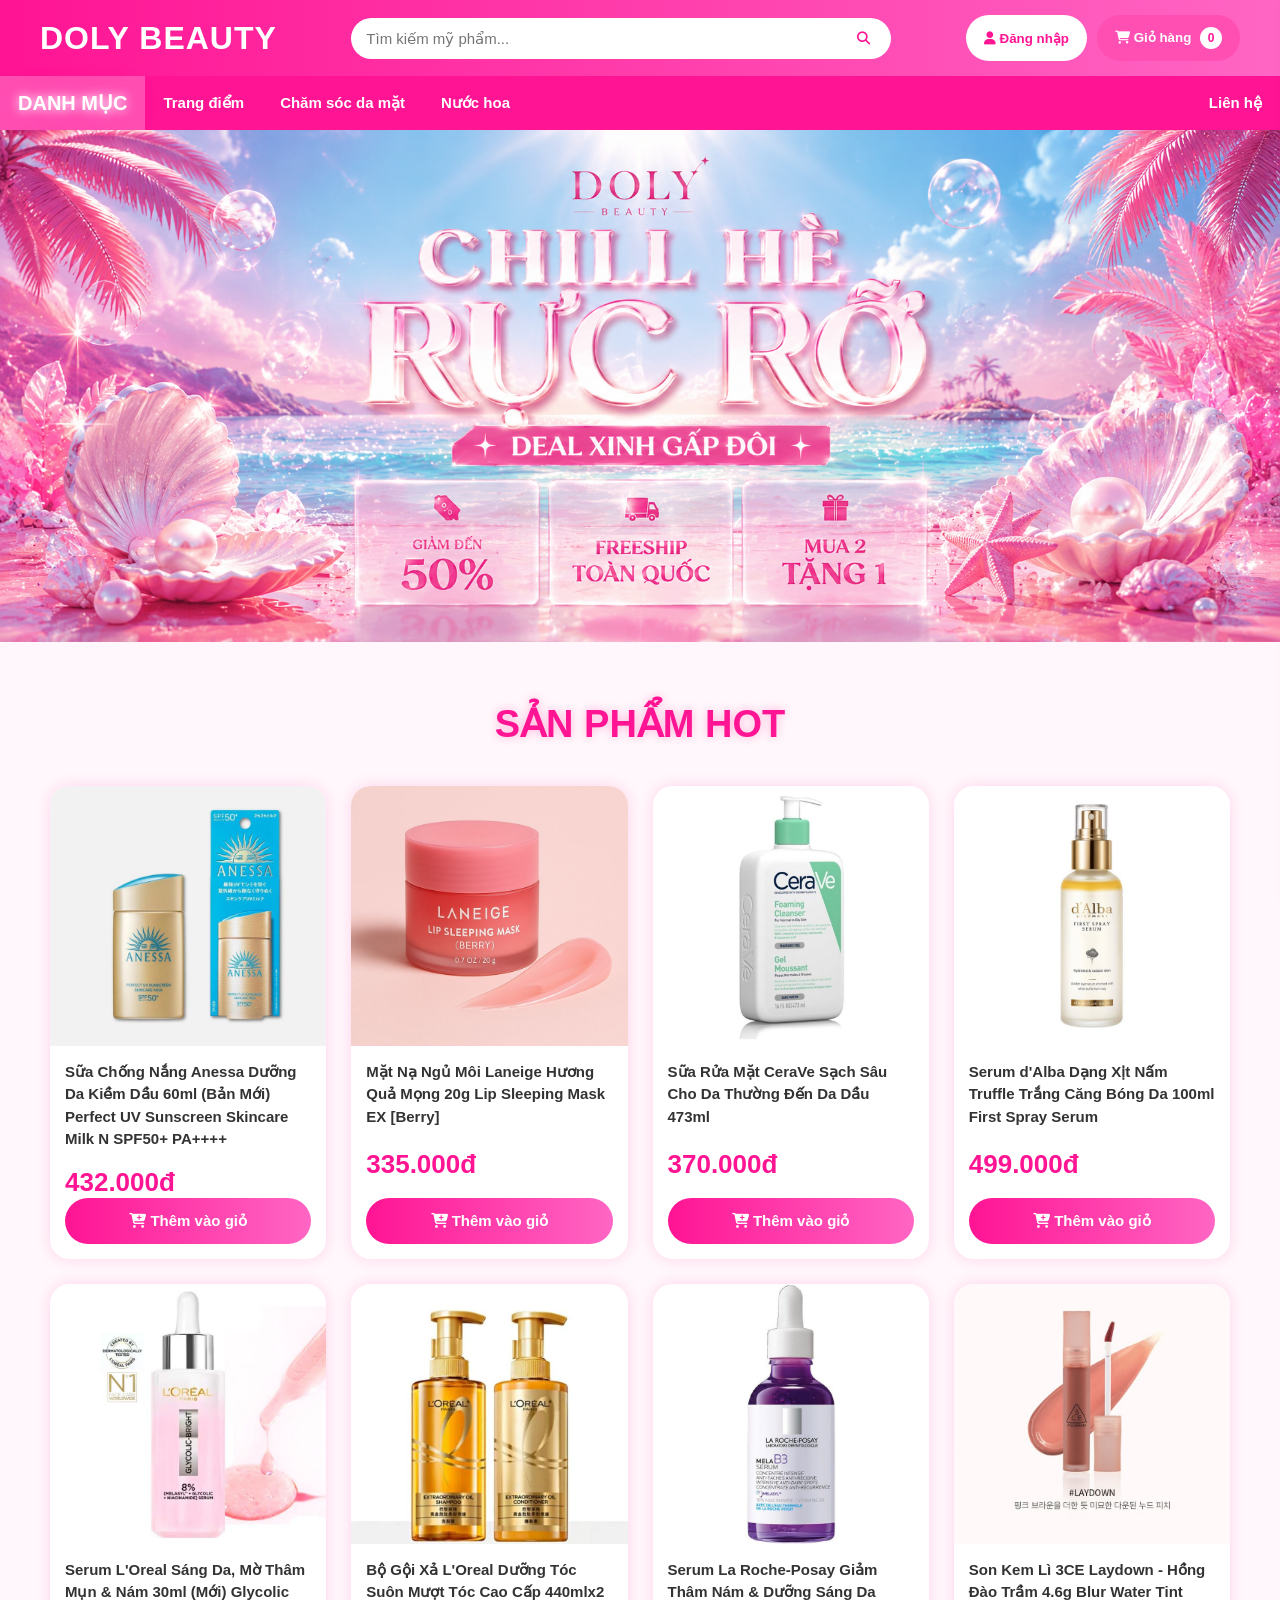
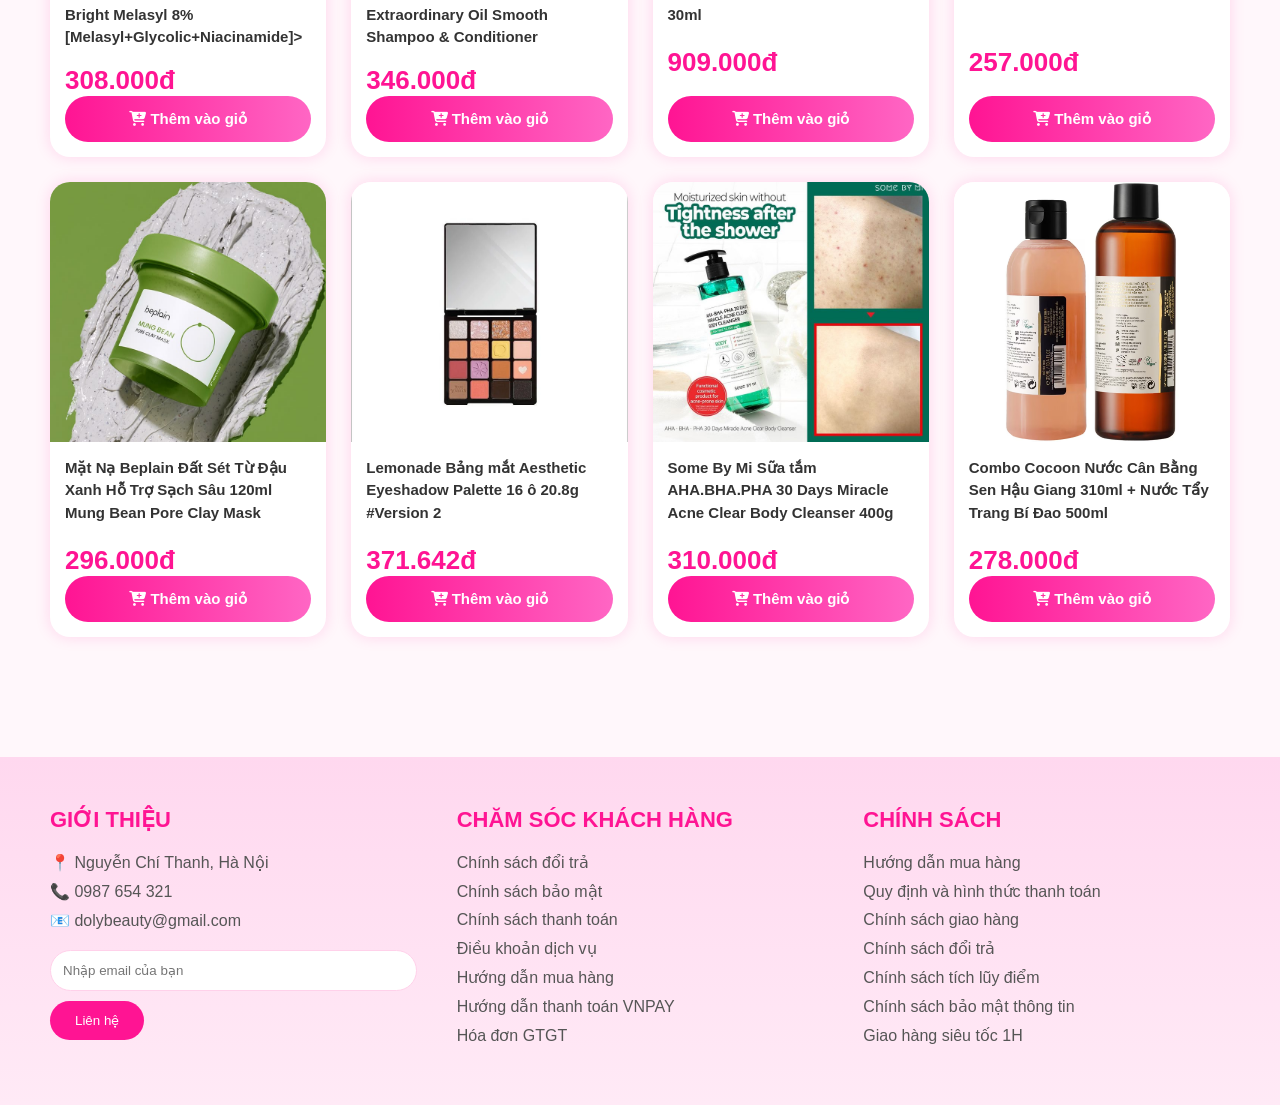
<file: index.html>
<!DOCTYPE html>
<html lang="vi">
<head>
<meta charset="UTF-8">
<meta name="viewport" content="width=device-width, initial-scale=1.0">
<title>Pink Beauty</title>

<link rel="stylesheet" href="filecss.css">

<link rel="stylesheet"
href="https://cdnjs.cloudflare.com/ajax/libs/font-awesome/6.5.1/css/all.min.css">

</head>
<body>

<!-- HEADER -->

<header class="header">

    <div class="logo">
        DOLY BEAUTY
    </div>

    <div class="search-box">
        <input type="text" placeholder="Tìm kiếm mỹ phẩm...">
        <button>
            <i class="fas fa-search"></i>
        </button>
    </div>

    <div class="header-right">

        <button class="login-btn">
            <i class="fas fa-user"></i>
            Đăng nhập
        </button>

        <button class="cart-btn" id="open-cart">
            <i class="fas fa-cart-shopping"></i>
            Giỏ hàng
            <span id="cart-count">0</span>
        </button>

    </div>

</header>

<!-- MENU -->

<nav class="navbar">

<ul>

<li class="menu-item">

<button class="menu-btn danhmuc-btn">
DANH MỤC
</button>

<div class="dropdown-menu">

<div>Trang điểm</div>
<div>Chăm sóc da mặt</div>
<div>Nước hoa</div>

</div>

</li>

<!-- TRANG ĐIỂM -->

<li class="menu-item">

<button class="menu-btn">
Trang điểm
</button>

<div class="dropdown-menu">

<a href="DanhMuc/trang-diem-mat.html">Trang điểm mặt</a>
<a href="DanhMuc/trang-diem-mat-moi.html">Trang điểm mắt môi</a>
<a href="DanhMuc/phu-kien-trang-diem.html">Phụ kiện trang điểm</a>

</div>

</li>

<!-- CHĂM SÓC DA -->

<li class="menu-item">

<button class="menu-btn">
Chăm sóc da mặt
</button>

<div class="dropdown-menu">

<a href="DanhMuc/tay-trang-lam-sach-da.html">Tẩy trang - Làm sạch da</a>
<a href="DanhMuc/duong-da.html">Dưỡng da</a>
<a href="DanhMuc/chong-nang.html">Chống nắng</a>
<a href="DanhMuc/dan-mun-giay-tham-dau.html">Dán mụn - Giấy thấm dầu</a>

</div>

</li>


<!-- NƯỚC HOA -->

<li class="menu-item">

<button class="menu-btn">
Nước hoa
</button>

<div class="dropdown-menu">

<a href="DanhMuc/nuoc-hoa.html">Nước hoa</a>
<a href="DanhMuc/body-mist.html">Body Mist</a>

</div>

</li>

<li class="menu-item contact-menu">

<a class="menu-btn" href="Page/lien-he.html">Liên hệ</a>
</li>

</ul>

</nav>

<!-- BANNER -->

<section class="banner">

<img src="anh/banner.png" alt="Banner" >

</section>

<!-- SẢN PHẨM HOT -->

<section class="products">

<h2>SẢN PHẨM HOT</h2>

<div class="product-grid">

<div class="product-card">
<img src="anh/product 1.jpg">
<h3>Sữa Chống Nắng Anessa Dưỡng Da Kiềm Dầu 60ml (Bản Mới)
Perfect UV Sunscreen Skincare Milk N SPF50+ PA++++</h3>
<p>432.000đ</p>
<button class="add-cart">
<i class="fas fa-cart-plus"></i>
Thêm vào giỏ
</button>
</div>

<div class="product-card">
<img src="anh/product 2.jpg">
<h3>Mặt Nạ Ngủ Môi Laneige Hương Quả Mọng 20g
Lip Sleeping Mask EX [Berry]</h3>
<p>335.000đ</p>
<button class="add-cart">
<i class="fas fa-cart-plus"></i>
Thêm vào giỏ
</button>
</div>

<div class="product-card">
<img src="anh/product 3.jpg">
<h3>Sữa Rửa Mặt CeraVe Sạch Sâu Cho Da Thường Đến Da Dầu 473ml</h3>
<p>370.000đ</p>
<button class="add-cart">
<i class="fas fa-cart-plus"></i>
Thêm vào giỏ
</button>
</div>

<div class="product-card">
<img src="anh/product  4.jpg">
<h3>Serum d'Alba Dạng Xịt Nấm Truffle Trắng Căng Bóng Da 100ml
First Spray Serum</h3>
<p>499.000đ</p>
<button class="add-cart">
<i class="fas fa-cart-plus"></i>
Thêm vào giỏ
</button>
</div>

<div class="product-card">
<img src="anh/product 5.jpg">
<h3>Serum L'Oreal Sáng Da, Mờ Thâm Mụn & Nám 30ml (Mới)
Glycolic Bright Melasyl 8% [Melasyl+Glycolic+Niacinamide]></h3>
<p>308.000đ</p>
<button class="add-cart">
<i class="fas fa-cart-plus"></i>
Thêm vào giỏ
</button>
</div>

<div class="product-card">
<img src="anh/product 6.jpg">
<h3>Bộ Gội Xả L'Oreal Dưỡng Tóc Suôn Mượt Tóc Cao Cấp 440mlx2
Extraordinary Oil Smooth Shampoo & Conditioner</h3>
<p>346.000đ</p>
<button class="add-cart">
<i class="fas fa-cart-plus"></i>
Thêm vào giỏ
</button>
</div>

<div class="product-card">
<img src="anh/product 7.jpg">
<h3>Serum La Roche-Posay Giảm Thâm Nám & Dưỡng Sáng Da 30ml</h3>
<p>909.000đ</p>
<button class="add-cart">
<i class="fas fa-cart-plus"></i>
Thêm vào giỏ
</button>
</div>

<div class="product-card">
<img src="anh/product 8.jpg">
<h3>Son Kem Lì 3CE Laydown - Hồng Đào Trầm 4.6g
Blur Water Tint</h3>
<p>257.000đ</p>
<button class="add-cart">
<i class="fas fa-cart-plus"></i>
Thêm vào giỏ
</button>
</div>
<div class="product-card">
<img src="anh/product 9.jpg">
<h3>Mặt Nạ Beplain Đất Sét Từ Đậu Xanh Hỗ Trợ Sạch Sâu 120ml
Mung Bean Pore Clay Mask</h3>
<p>296.000đ</p>
<button class="add-cart">
<i class="fas fa-cart-plus"></i>
Thêm vào giỏ
</button>
</div>

<div class="product-card">
<img src="anh/product 10.webp">
<h3>Lemonade Bảng mắt Aesthetic Eyeshadow Palette 16 ô 20.8g #Version 2</h3>
<p>371.642đ</p>
<button class="add-cart">
<i class="fas fa-cart-plus"></i>
Thêm vào giỏ
</button>
</div>

<div class="product-card">
<img src="anh/product 11.jpg">
<h3>Some By Mi Sữa tắm AHA.BHA.PHA 30 Days Miracle Acne Clear Body Cleanser 400g</h3>
<p>310.000đ</p>
<button class="add-cart">
<i class="fas fa-cart-plus"></i>
Thêm vào giỏ
</button>
</div>

<div class="product-card">
<img src="anh/product 12.avif">
<h3>Combo Cocoon Nước Cân Bằng Sen Hậu Giang 310ml + Nước Tẩy Trang Bí Đao 500ml</h3>
<p>278.000đ</p>
<button class="add-cart">
<i class="fas fa-cart-plus"></i>
Thêm vào giỏ
</button>
</div>

</div>

</section>

<!-- FOOTER -->

<footer>

<div class="footer-container">

<div class="footer-box">

<h3>GIỚI THIỆU</h3>

<p>📍 Nguyễn Chí Thanh, Hà Nội</p>

<p>📞 0987 654 321</p>

<p>📧 dolybeauty@gmail.com</p>

<input type="email"
placeholder="Nhập email của bạn">

<button>
Liên hệ
</button>

</div>

<div class="footer-box">

<h3>CHĂM SÓC KHÁCH HÀNG</h3>

<p>Chính sách đổi trả</p>
<p>Chính sách bảo mật</p>
<p>Chính sách thanh toán</p>
<p>Điều khoản dịch vụ</p>
<p>Hướng dẫn mua hàng</p>
<p>Hướng dẫn thanh toán VNPAY</p>
<p>Hóa đơn GTGT</p>

</div>

<div class="footer-box">

<h3>CHÍNH SÁCH</h3>

<p>Hướng dẫn mua hàng</p>
<p>Quy định và hình thức thanh toán</p>
<p>Chính sách giao hàng</p>
<p>Chính sách đổi trả</p>
<p>Chính sách tích lũy điểm</p>
<p>Chính sách bảo mật thông tin</p>
<p>Giao hàng siêu tốc 1H</p>

</div>

</div>

</footer>

<!--Giỏ hàng-->
<div class="cart-sidebar" id="cart-sidebar">

    <div class="cart-header">

        <h2>🛒 Giỏ Hàng</h2>

        <span id="close-cart">✖</span>

    </div>

    <div id="cart-items">

        <p>Chưa có sản phẩm nào.</p>

    </div>

    <div class="cart-footer">

        <h3>
            Tổng:
            <span id="total-price">
                0đ
            </span>
        </h3>
        <button id="checkout-btn">
            Thanh toán
        </button>


    </div>

</div>

<!-- JAVASCRIPT -->

<script>

/* ĐẾM GIỎ HÀNG */

let cartCount = 0;
let totalPrice = 0;

const cartItems =
document.getElementById("cart-items");

const totalPriceText =
document.getElementById("total-price");

const addButtons =
document.querySelectorAll(".add-cart");

const cartNumber =
document.getElementById("cart-count");

addButtons.forEach(button => {

button.addEventListener("click", () => {

cartCount++;

cartNumber.textContent = cartCount;
const card =
    button.closest(".product-card");

    const name =
    card.querySelector("h3").innerText;

    const price =
    card.querySelector("p").innerText;

    const item =
    document.createElement("div");

    item.classList.add("cart-item");

    item.innerHTML = `
    <div class="cart-item-info">
        <h4>${name}</h4>
        <p>${price}</p>
    </div>

    <button class="remove-item">
        <i class="fas fa-trash"></i>
    </button>
`;

    if(cartItems.innerHTML.includes("Chưa có sản phẩm")){

        cartItems.innerHTML = "";
    }

    cartItems.appendChild(item);
    const removeBtn =
item.querySelector(".remove-item");

removeBtn.addEventListener("click", () => {

    item.remove();

    cartCount--;

    if(cartCount < 0){
        cartCount = 0;
    }

    cartNumber.textContent = cartCount;

    totalPrice -= parseInt(
        price.replace(/\D/g,"")
    );

    if(totalPrice < 0){
        totalPrice = 0;
    }

    totalPriceText.textContent =
    totalPrice.toLocaleString("vi-VN") + "đ";

    if(cartItems.children.length === 0){

        cartItems.innerHTML =
        "<p>Chưa có sản phẩm nào.</p>";

    }

});

    totalPrice += parseInt(
    price.replace(/\D/g,"")
    );

    totalPriceText.textContent =
    totalPrice.toLocaleString("vi-VN")
    + "đ";

});

});
const checkoutBtn =
document.getElementById("checkout-btn");

checkoutBtn.addEventListener("click",()=>{

    if(cartCount === 0){

        alert("Giỏ hàng đang trống!");

        return;
    }

    alert(
    "Thanh toán thành công!\nCảm ơn bạn đã mua hàng tại DOLY BEAUTY ❤️"
    );

    cartCount = 0;

    totalPrice = 0;

    cartNumber.textContent = "0";

    totalPriceText.textContent = "0đ";

    cartItems.innerHTML =
    "<p>Chưa có sản phẩm nào.</p>";

});

/* MENU CLICK */

const menuButtons =
document.querySelectorAll(".menu-btn");

menuButtons.forEach(btn => {

btn.addEventListener("click", function(e){

e.preventDefault();

const dropdown =
this.nextElementSibling;

if(dropdown){

if(dropdown.style.display === "block"){

dropdown.style.display = "none";

}else{

document
.querySelectorAll(".dropdown-menu")
.forEach(menu => {

menu.style.display = "none";

});

dropdown.style.display = "block";

}

}

});

});

/* SUBMENU CLICK */

const submenuButtons =
document.querySelectorAll(".submenu-btn");

submenuButtons.forEach(btn => {

btn.addEventListener("click", function(e){

e.stopPropagation();

const sub =
this.nextElementSibling;

if(sub.style.display === "block"){

sub.style.display = "none";

}else{

document
.querySelectorAll(".submenu-content")
.forEach(item => {

item.style.display = "none";

});

sub.style.display = "block";

}

});

});

/* CLICK NGOÀI MENU THÌ ĐÓNG */

document.addEventListener("click", function(e){

if(!e.target.closest(".menu-item")){

document
.querySelectorAll(".dropdown-menu")
.forEach(menu => {

menu.style.display = "none";

});

document
.querySelectorAll(".submenu-content")
.forEach(menu => {

menu.style.display = "none";

});

}

});
/* MỞ GIỎ HÀNG */

const openCart =
document.getElementById("open-cart");

const closeCart =
document.getElementById("close-cart");

const sidebar =
document.getElementById("cart-sidebar");

openCart.addEventListener("click", () => {

    sidebar.classList.add("active");

});

closeCart.addEventListener("click", () => {

    sidebar.classList.remove("active");

});

</script>
</body>
</html>
</file>
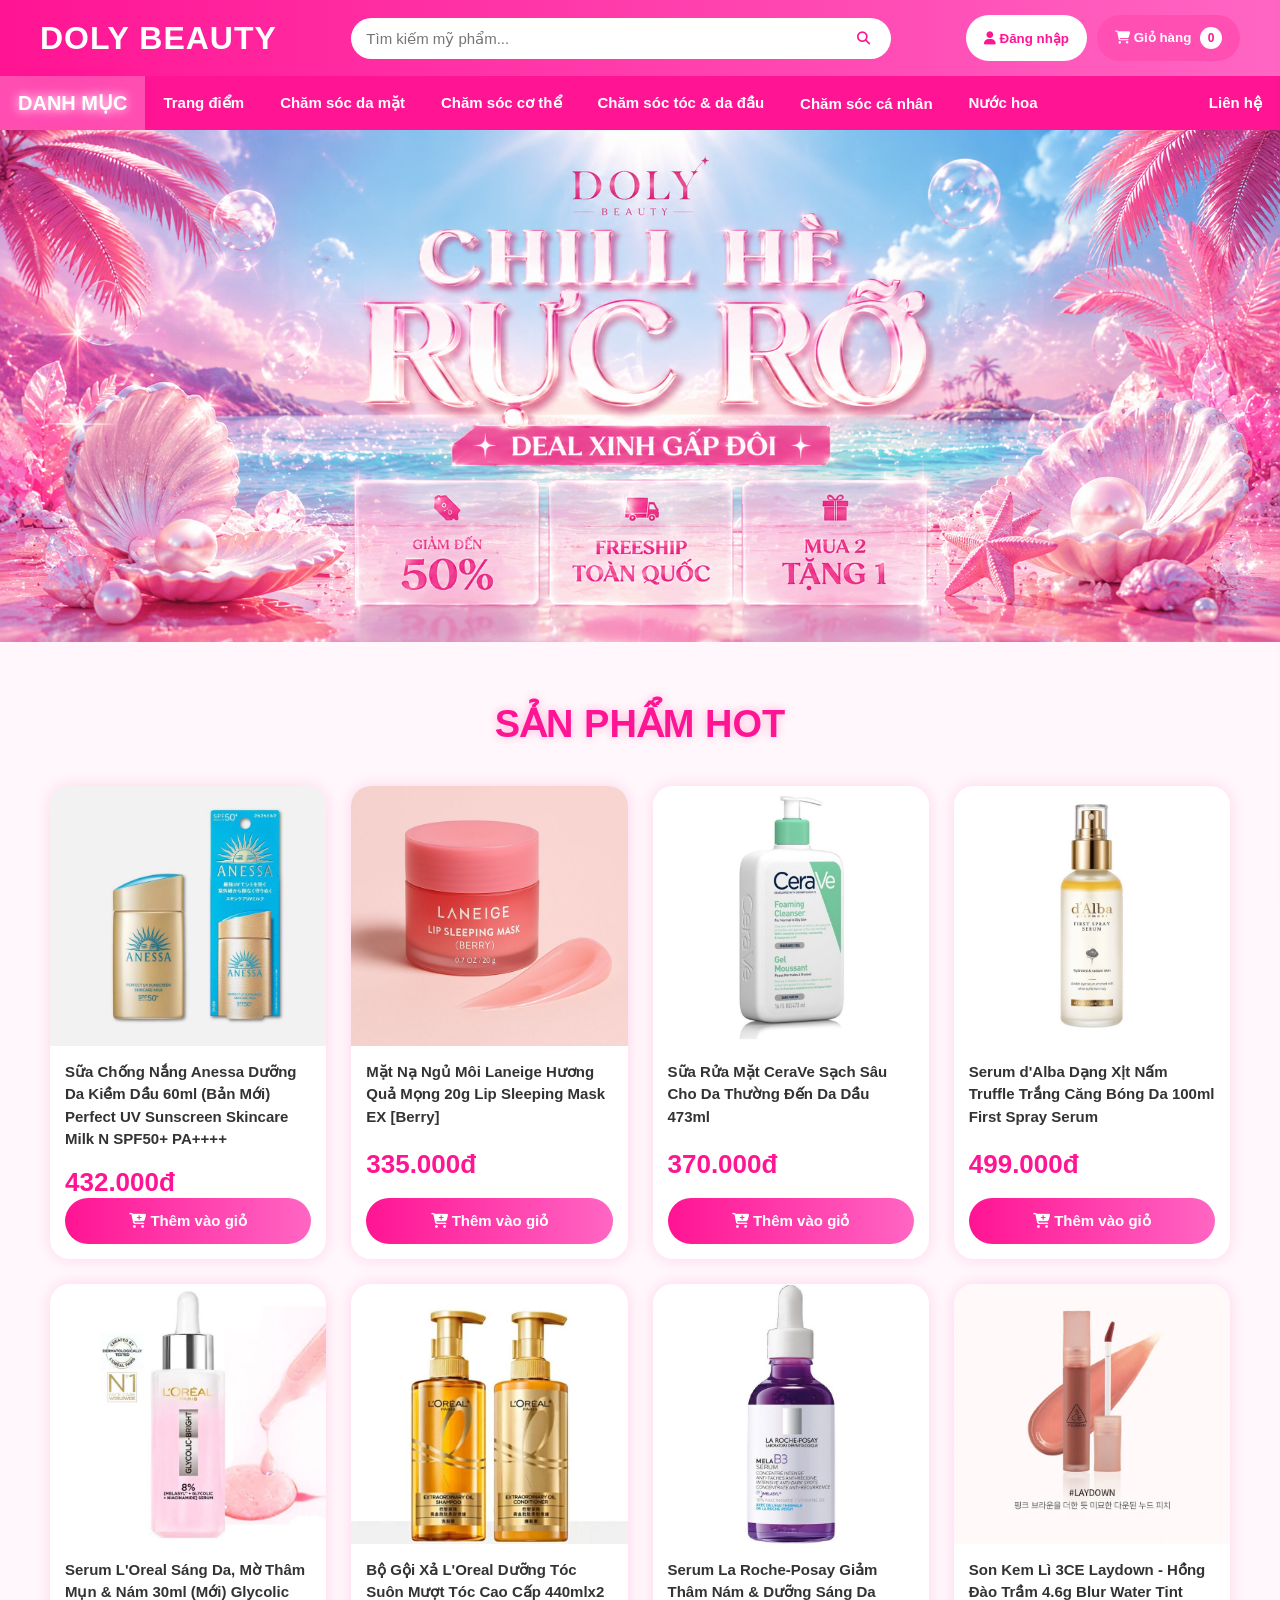
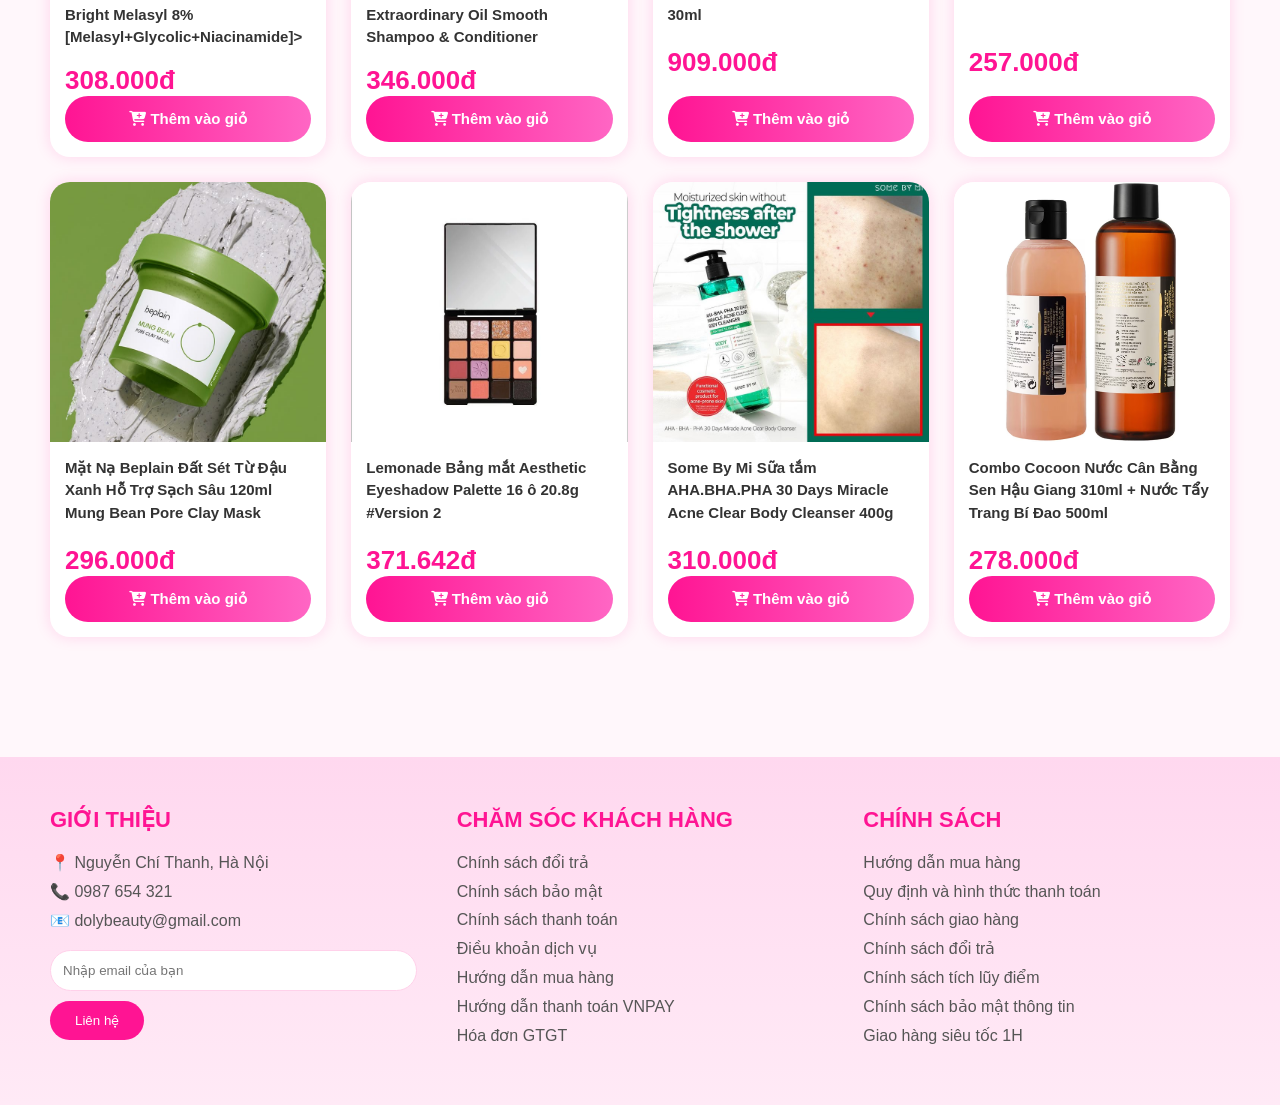
<file: banhang.html>
<!DOCTYPE html>
<html lang="vi">
<head>
<meta charset="UTF-8">
<meta name="viewport" content="width=device-width, initial-scale=1.0">
<title>Pink Beauty</title>

<link rel="stylesheet" href="filecss.css">

<link rel="stylesheet"
href="https://cdnjs.cloudflare.com/ajax/libs/font-awesome/6.5.1/css/all.min.css">

</head>
<body>

<!-- HEADER -->

<header class="header">

    <div class="logo">
        DOLY BEAUTY
    </div>

    <div class="search-box">
        <input type="text" placeholder="Tìm kiếm mỹ phẩm...">
        <button>
            <i class="fas fa-search"></i>
        </button>
    </div>

    <div class="header-right">

        <button class="login-btn">
            <i class="fas fa-user"></i>
            Đăng nhập
        </button>

        <button class="cart-btn" id="open-cart">
            <i class="fas fa-cart-shopping"></i>
            Giỏ hàng
            <span id="cart-count">0</span>
        </button>

    </div>

</header>

<!-- MENU -->

<nav class="navbar">

<ul>

<li class="menu-item">

<button class="menu-btn danhmuc-btn">
DANH MỤC
</button>

<div class="dropdown-menu">

<div>Trang điểm</div>
<div>Chăm sóc da mặt</div>
<div>Chăm sóc cơ thể</div>
<div>Chăm sóc tóc & da đầu</div>
<div>Chăm sóc cá nhân</div>
<div>Nước hoa</div>

</div>

</li>

<!-- TRANG ĐIỂM -->

<li class="menu-item">

<button class="menu-btn">
Trang điểm
</button>

<div class="dropdown-menu">

<div class="submenu-item">

<button class="submenu-btn">
Trang điểm mặt
</button>

<div class="submenu-content">

<div>Kem lót</div>
<div>Kem tone up</div>
<div>Che khuyết điểm</div>
<div>Kem nền - BB Cream</div>
<div>Phấn nước - Cushion</div>
<div>Phấn phủ</div>
<div>Má hồng</div>
<div>Tạo khối / Highlighter</div>
<div>Xịt khóa makeup</div>

</div>

</div>

<div class="submenu-item">

<button class="submenu-btn">
Trang điểm mắt môi
</button>

<div class="submenu-content">

<div>Phấn mắt / Nhũ mắt</div>
<div>Kẻ chân mày</div>
<div>Eyeliner</div>
<div>Mascara</div>
<div>Son kem</div>
<div>Son bóng</div>
<div>Son thỏi</div>
<div>Son dưỡng</div>
<div>Mặt nạ ngủ môi</div>

</div>

</div>

<div class="submenu-item">

<button class="submenu-btn">
Phụ kiện trang điểm
</button>

<div class="submenu-content">

<div>Cọ trang điểm</div>
<div>Bông mút trang điểm</div>
<div>Phụ kiện làm sạch</div>
<div>Phụ kiện khác</div>

</div>

</div>

</div>

</li>

<!-- CHĂM SÓC DA -->

<li class="menu-item">

<button class="menu-btn">
Chăm sóc da mặt
</button>

<div class="dropdown-menu">

<div class="submenu-item">

<button class="submenu-btn">
Tẩy trang - Làm sạch da
</button>

<div class="submenu-content">

<div>Tẩy trang</div>
<div>Sữa rửa mặt</div>
<div>Tẩy tế bào chết</div>
<div>Bông tẩy trang</div>
<div>Khăn mặt đa năng</div>

</div>

</div>

<div class="submenu-item">

<button class="submenu-btn">
Dưỡng da
</button>

<div class="submenu-content">

<div>Nước hoa hồng</div>
<div>Tinh chất dưỡng</div>
<div>Sữa dưỡng</div>
<div>Mặt nạ</div>
<div>Gel dưỡng</div>
<div>Xịt khoáng</div>

</div>

</div>

<div>Chống nắng</div>
<div>Dưỡng mắt / mi</div>
<div>Dán mụn</div>
<div>Giấy thấm dầu</div>

</div>

</li>

<!-- CHĂM SÓC CƠ THỂ -->

<li class="menu-item">

<button class="menu-btn">
Chăm sóc cơ thể
</button>

<div class="dropdown-menu">

<div>Làm sạch cơ thể</div>
<div>Dưỡng thể</div>
<div>Khử mùi</div>
<div>Dưỡng da tay/chân</div>
<div>Tẩy lông</div>

</div>

</li>

<!-- TÓC -->

<li class="menu-item">

<button class="menu-btn">
Chăm sóc tóc & da đầu
</button>

<div class="dropdown-menu">

<div>Dầu gội/xả</div>
<div>Kem ủ tóc</div>
<div>Dưỡng tóc</div>
<div>Nhuộm tóc</div>

</div>

</li>

<!-- CÁ NHÂN -->

<li class="menu-item">

<button class="menu-btn">
Chăm sóc cá nhân
</button>

<div class="dropdown-menu">

<div>Khẩu trang</div>
<div>Sơn móng tay</div>
<div>Băng vệ sinh</div>
<div>Dung dịch vệ sinh</div>
<div>Kem đánh răng</div>
<div>Nước súc miệng</div>

</div>

</li>

<!-- NƯỚC HOA -->

<li class="menu-item">

<button class="menu-btn">
Nước hoa
</button>

<div class="dropdown-menu">

<div>Nước hoa</div>
<div>Body Mist</div>

</div>

</li>

<li class="menu-item contact-menu">

<button class="menu-btn">
Liên hệ
</button>

</li>

</ul>

</nav>

<!-- BANNER -->

<section class="banner">

<img src="Ảnh/banner.png" alt="Banner" >

</section>

<!-- SẢN PHẨM HOT -->

<section class="products">

<h2>SẢN PHẨM HOT</h2>

<div class="product-grid">

<div class="product-card">
<img src="Ảnh/product 1.jpg">
<h3>Sữa Chống Nắng Anessa Dưỡng Da Kiềm Dầu 60ml (Bản Mới)
Perfect UV Sunscreen Skincare Milk N SPF50+ PA++++</h3>
<p>432.000đ</p>
<button class="add-cart">
<i class="fas fa-cart-plus"></i>
Thêm vào giỏ
</button>
</div>

<div class="product-card">
<img src="Ảnh/product 2.jpg">
<h3>Mặt Nạ Ngủ Môi Laneige Hương Quả Mọng 20g
Lip Sleeping Mask EX [Berry]</h3>
<p>335.000đ</p>
<button class="add-cart">
<i class="fas fa-cart-plus"></i>
Thêm vào giỏ
</button>
</div>

<div class="product-card">
<img src="Ảnh/product 3.jpg">
<h3>Sữa Rửa Mặt CeraVe Sạch Sâu Cho Da Thường Đến Da Dầu 473ml</h3>
<p>370.000đ</p>
<button class="add-cart">
<i class="fas fa-cart-plus"></i>
Thêm vào giỏ
</button>
</div>

<div class="product-card">
<img src="Ảnh/product  4.jpg">
<h3>Serum d'Alba Dạng Xịt Nấm Truffle Trắng Căng Bóng Da 100ml
First Spray Serum</h3>
<p>499.000đ</p>
<button class="add-cart">
<i class="fas fa-cart-plus"></i>
Thêm vào giỏ
</button>
</div>

<div class="product-card">
<img src="Ảnh/product 5.jpg">
<h3>Serum L'Oreal Sáng Da, Mờ Thâm Mụn & Nám 30ml (Mới)
Glycolic Bright Melasyl 8% [Melasyl+Glycolic+Niacinamide]></h3>
<p>308.000đ</p>
<button class="add-cart">
<i class="fas fa-cart-plus"></i>
Thêm vào giỏ
</button>
</div>

<div class="product-card">
<img src="Ảnh/product 6.jpg">
<h3>Bộ Gội Xả L'Oreal Dưỡng Tóc Suôn Mượt Tóc Cao Cấp 440mlx2
Extraordinary Oil Smooth Shampoo & Conditioner</h3>
<p>346.000đ</p>
<button class="add-cart">
<i class="fas fa-cart-plus"></i>
Thêm vào giỏ
</button>
</div>

<div class="product-card">
<img src="Ảnh/product 7.jpg">
<h3>Serum La Roche-Posay Giảm Thâm Nám & Dưỡng Sáng Da 30ml</h3>
<p>909.000đ</p>
<button class="add-cart">
<i class="fas fa-cart-plus"></i>
Thêm vào giỏ
</button>
</div>

<div class="product-card">
<img src="Ảnh/product 8.jpg">
<h3>Son Kem Lì 3CE Laydown - Hồng Đào Trầm 4.6g
Blur Water Tint</h3>
<p>257.000đ</p>
<button class="add-cart">
<i class="fas fa-cart-plus"></i>
Thêm vào giỏ
</button>
</div>
<div class="product-card">
<img src="Ảnh/product 9.jpg">
<h3>Mặt Nạ Beplain Đất Sét Từ Đậu Xanh Hỗ Trợ Sạch Sâu 120ml
Mung Bean Pore Clay Mask</h3>
<p>296.000đ</p>
<button class="add-cart">
<i class="fas fa-cart-plus"></i>
Thêm vào giỏ
</button>
</div>

<div class="product-card">
<img src="Ảnh/product 10.webp">
<h3>Lemonade Bảng mắt Aesthetic Eyeshadow Palette 16 ô 20.8g #Version 2</h3>
<p>371.642đ</p>
<button class="add-cart">
<i class="fas fa-cart-plus"></i>
Thêm vào giỏ
</button>
</div>

<div class="product-card">
<img src="Ảnh/product 11.jpg">
<h3>Some By Mi Sữa tắm AHA.BHA.PHA 30 Days Miracle Acne Clear Body Cleanser 400g</h3>
<p>310.000đ</p>
<button class="add-cart">
<i class="fas fa-cart-plus"></i>
Thêm vào giỏ
</button>
</div>

<div class="product-card">
<img src="Ảnh/product 12.avif">
<h3>Combo Cocoon Nước Cân Bằng Sen Hậu Giang 310ml + Nước Tẩy Trang Bí Đao 500ml</h3>
<p>278.000đ</p>
<button class="add-cart">
<i class="fas fa-cart-plus"></i>
Thêm vào giỏ
</button>
</div>

</div>

</section>

<!-- FOOTER -->

<footer>

<div class="footer-container">

<div class="footer-box">

<h3>GIỚI THIỆU</h3>

<p>📍 Nguyễn Chí Thanh, Hà Nội</p>

<p>📞 0987 654 321</p>

<p>📧 dolybeauty@gmail.com</p>

<input type="email"
placeholder="Nhập email của bạn">

<button>
Liên hệ
</button>

</div>

<div class="footer-box">

<h3>CHĂM SÓC KHÁCH HÀNG</h3>

<p>Chính sách đổi trả</p>
<p>Chính sách bảo mật</p>
<p>Chính sách thanh toán</p>
<p>Điều khoản dịch vụ</p>
<p>Hướng dẫn mua hàng</p>
<p>Hướng dẫn thanh toán VNPAY</p>
<p>Hóa đơn GTGT</p>

</div>

<div class="footer-box">

<h3>CHÍNH SÁCH</h3>

<p>Hướng dẫn mua hàng</p>
<p>Quy định và hình thức thanh toán</p>
<p>Chính sách giao hàng</p>
<p>Chính sách đổi trả</p>
<p>Chính sách tích lũy điểm</p>
<p>Chính sách bảo mật thông tin</p>
<p>Giao hàng siêu tốc 1H</p>

</div>

</div>

</footer>

<!--Giỏ hàng-->
<div class="cart-sidebar" id="cart-sidebar">

    <div class="cart-header">

        <h2>🛒 Giỏ Hàng</h2>

        <span id="close-cart">✖</span>

    </div>

    <div id="cart-items">

        <p>Chưa có sản phẩm nào.</p>

    </div>

    <div class="cart-footer">

        <h3>
            Tổng:
            <span id="total-price">
                0đ
            </span>
        </h3>

    </div>

</div>

<!-- JAVASCRIPT -->

<script>

/* ĐẾM GIỎ HÀNG */

let cartCount = 0;
let totalPrice = 0;

const cartItems =
document.getElementById("cart-items");

const totalPriceText =
document.getElementById("total-price");

const addButtons =
document.querySelectorAll(".add-cart");

const cartNumber =
document.getElementById("cart-count");

addButtons.forEach(button => {

button.addEventListener("click", () => {

cartCount++;

cartNumber.textContent = cartCount;
const card =
    button.closest(".product-card");

    const name =
    card.querySelector("h3").innerText;

    const price =
    card.querySelector("p").innerText;

    const item =
    document.createElement("div");

    item.classList.add("cart-item");

    item.innerHTML = `
    <div class="cart-item-info">
        <h4>${name}</h4>
        <p>${price}</p>
    </div>

    <button class="remove-item">
        <i class="fas fa-trash"></i>
    </button>
`;

    if(cartItems.innerHTML.includes("Chưa có sản phẩm")){

        cartItems.innerHTML = "";
    }

    cartItems.appendChild(item);
    const removeBtn =
item.querySelector(".remove-item");

removeBtn.addEventListener("click", () => {

    item.remove();

    cartCount--;

    if(cartCount < 0){
        cartCount = 0;
    }

    cartNumber.textContent = cartCount;

    totalPrice -= parseInt(
        price.replace(/\D/g,"")
    );

    if(totalPrice < 0){
        totalPrice = 0;
    }

    totalPriceText.textContent =
    totalPrice.toLocaleString("vi-VN") + "đ";

    if(cartItems.children.length === 0){

        cartItems.innerHTML =
        "<p>Chưa có sản phẩm nào.</p>";

    }

});

    totalPrice += parseInt(
    price.replace(/\D/g,"")
    );

    totalPriceText.textContent =
    totalPrice.toLocaleString("vi-VN")
    + "đ";

});

});

/* MENU CLICK */

const menuButtons =
document.querySelectorAll(".menu-btn");

menuButtons.forEach(btn => {

btn.addEventListener("click", function(e){

e.preventDefault();

const dropdown =
this.nextElementSibling;

if(dropdown){

if(dropdown.style.display === "block"){

dropdown.style.display = "none";

}else{

document
.querySelectorAll(".dropdown-menu")
.forEach(menu => {

menu.style.display = "none";

});

dropdown.style.display = "block";

}

}

});

});

/* SUBMENU CLICK */

const submenuButtons =
document.querySelectorAll(".submenu-btn");

submenuButtons.forEach(btn => {

btn.addEventListener("click", function(e){

e.stopPropagation();

const sub =
this.nextElementSibling;

if(sub.style.display === "block"){

sub.style.display = "none";

}else{

document
.querySelectorAll(".submenu-content")
.forEach(item => {

item.style.display = "none";

});

sub.style.display = "block";

}

});

});

/* CLICK NGOÀI MENU THÌ ĐÓNG */

document.addEventListener("click", function(e){

if(!e.target.closest(".menu-item")){

document
.querySelectorAll(".dropdown-menu")
.forEach(menu => {

menu.style.display = "none";

});

document
.querySelectorAll(".submenu-content")
.forEach(menu => {

menu.style.display = "none";

});

}

});
/* MỞ GIỎ HÀNG */

const openCart =
document.getElementById("open-cart");

const closeCart =
document.getElementById("close-cart");

const sidebar =
document.getElementById("cart-sidebar");

openCart.addEventListener("click", () => {

    sidebar.classList.add("active");

});

closeCart.addEventListener("click", () => {

    sidebar.classList.remove("active");

});

</script>
</body>
</html>
</file>
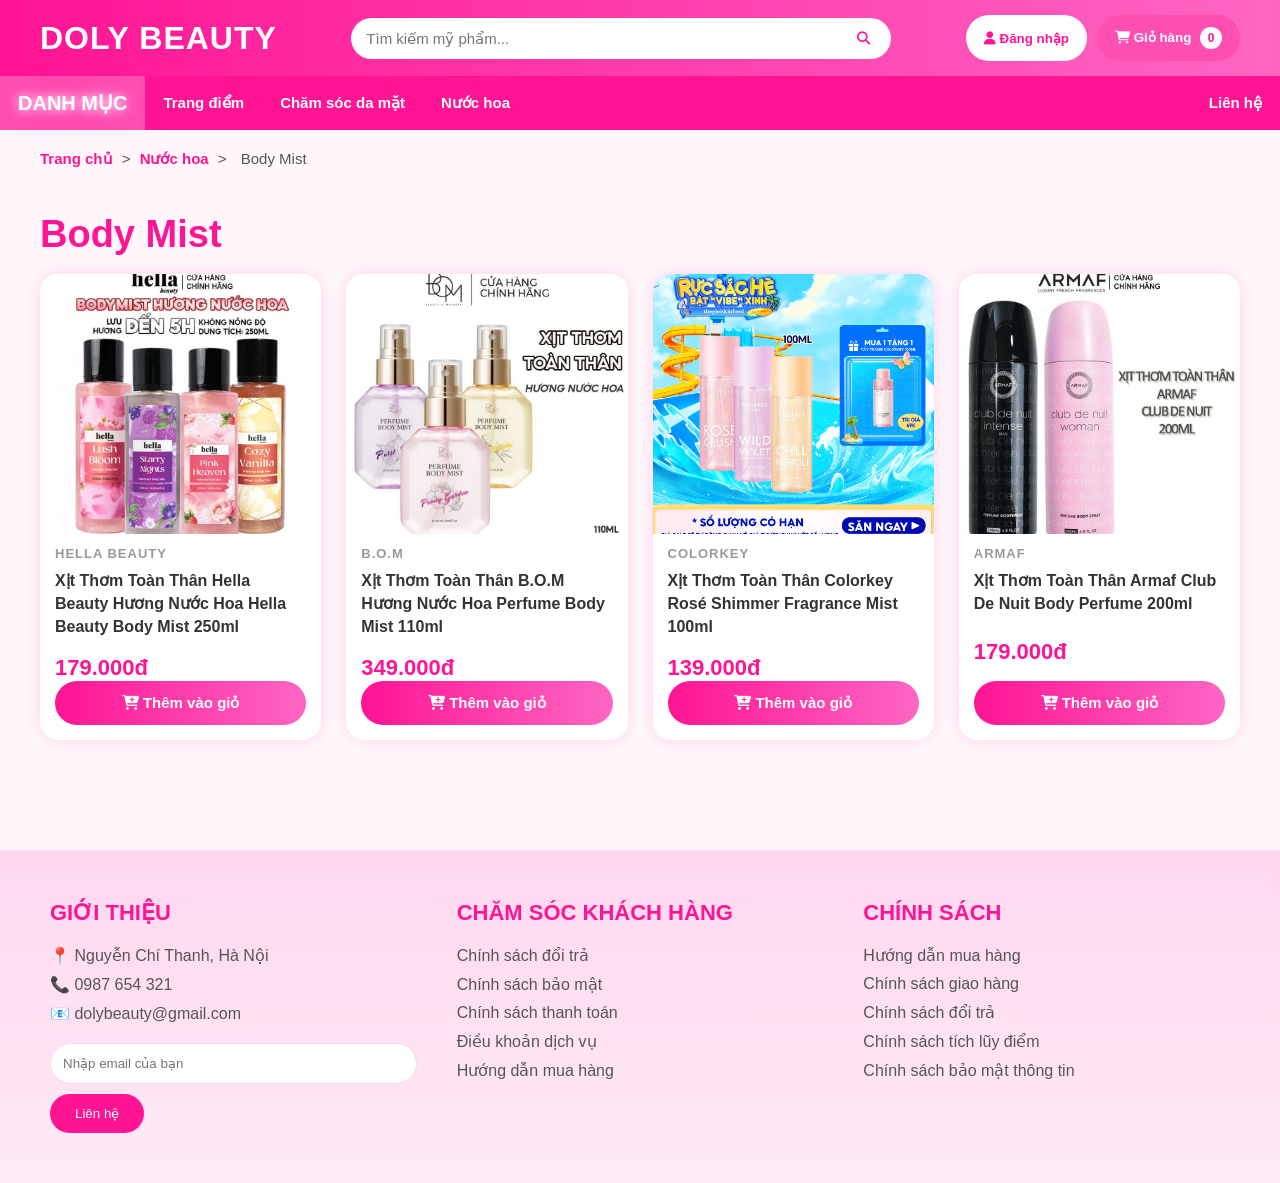
<file: DanhMuc/body-mist.html>
<!DOCTYPE html>
<html lang="vi">
<head>
<meta charset="UTF-8">
<meta name="viewport"
content="width=device-width, initial-scale=1.0">

<title>Body Mist | DOLY BEAUTY</title>

<link rel="stylesheet" href="../filecss.css">
<link rel="stylesheet" href="../CSS/category.css">

<link rel="stylesheet"
href="https://cdnjs.cloudflare.com/ajax/libs/font-awesome/6.5.1/css/all.min.css">

</head>

<body>

<header class="header">

<a href="../index.html" class="logo">
DOLY BEAUTY
</a>

<div class="search-box">

<input
type="text"
id="search-input"
placeholder="Tìm kiếm mỹ phẩm...">

<button id="search-btn">
<i class="fas fa-search"></i>
</button>

</div>

<div class="header-right">

<button class="login-btn">
<i class="fas fa-user"></i>
Đăng nhập
</button>

<button class="cart-btn"
id="open-cart">

<i class="fas fa-cart-shopping"></i>

Giỏ hàng

<span id="cart-count">0</span>

</button>

</div>

</header>

<nav class="navbar">

<ul>

<li class="menu-item">

<button class="menu-btn danhmuc-btn">
DANH MỤC
</button>

<div class="dropdown-menu">

<a href="../index.html">Trang chủ</a>

<a href="trang-diem-mat.html">
Trang điểm
</a>

<a href="tay-trang-lam-sach-da.html">
Chăm sóc da mặt
</a>

<a href="nuoc-hoa.html">
Nước hoa
</a>

<a href="lien-he.html">
Liên hệ
</a>

</div>

</li>

<li class="menu-item">

<button class="menu-btn">
Trang điểm
</button>

<div class="dropdown-menu">

<a href="trang-diem-mat.html">
Trang điểm mặt
</a>

<a href="trang-diem-mat-moi.html">
Trang điểm mắt môi
</a>

<a href="phu-kien-trang-diem.html">
Phụ kiện trang điểm
</a>

</div>

</li>

<li class="menu-item">

<button class="menu-btn">
Chăm sóc da mặt
</button>

<div class="dropdown-menu">

<a href="tay-trang-lam-sach-da.html">
Tẩy trang - Làm sạch da
</a>

<a href="duong-da.html">
Dưỡng da
</a>

<a href="chong-nang.html">
Chống nắng
</a>

<a href="dan-mun-giay-tham-dau.html">
Dán mụn - Giấy thấm dầu
</a>

</div>

</li>

<li class="menu-item">

<button class="menu-btn">
Nước hoa
</button>

<div class="dropdown-menu">

<a href="nuoc-hoa.html">
Nước hoa
</a>

<a href="body-mist.html">
Body Mist
</a>

</div>

</li>

<li class="menu-item contact-menu">

<a href="lien-he.html"
class="menu-btn menu-link">

Liên hệ

</a>

</li>

</ul>

</nav>

<section class="breadcrumb">

<a href="../index.html">
Trang chủ
</a>

<span>></span>

<a href="body-mist.html">
Nước hoa
</a>

<span>></span>

<span>
Body Mist
</span>

</section>
<section class="category-wrapper">

<div class="category-content">

<h1>Body Mist</h1>

<div class="category-grid" id="product-list">

<!-- SẢN PHẨM 1 -->

<div class="category-card product-card"
data-name="Xịt Thơm Toàn Thân Hella Beauty Hương Nước Hoa Hella Beauty Body Mist 250ml"
data-price="199000">

<img src="../anh/mist1.jpg" alt="Sản phẩm 1">

<h4>HELLA BEAUTY</h4>

<h3>Xịt Thơm Toàn Thân Hella Beauty Hương Nước Hoa Hella Beauty Body Mist 250ml</h3>

<p>179.000đ</p>

<button class="add-cart">
<i class="fas fa-cart-plus"></i>
Thêm vào giỏ
</button>

</div>

<!-- SẢN PHẨM 2 -->

<div class="category-card product-card"
data-name="Xịt Thơm Toàn Thân B.O.M Hương Nước Hoa Perfume Body Mist 110ml"
data-price="249000">

<img src="../anh/mist2.jpeg" alt="Sản phẩm 2">

<h4>B.O.M</h4>

<h3>Xịt Thơm Toàn Thân B.O.M Hương Nước Hoa Perfume Body Mist 110ml</h3>

<p>349.000đ</p>

<button class="add-cart">
<i class="fas fa-cart-plus"></i>
Thêm vào giỏ
</button>

</div>

<!-- SẢN PHẨM 3 -->

<div class="category-card product-card"
data-name="Xịt Thơm Toàn Thân Colorkey Rosé Shimmer Fragrance Mist 100ml"
data-price="299000">

<img src="../anh/mist3.png" alt="Sản phẩm 3">

<h4>COLORKEY</h4>

<h3>Xịt Thơm Toàn Thân Colorkey Rosé Shimmer Fragrance Mist 100ml</h3>

<p>139.000đ</p>

<button class="add-cart">
<i class="fas fa-cart-plus"></i>
Thêm vào giỏ
</button>

</div>

<!-- SẢN PHẨM 4 -->

<div class="category-card product-card"
data-name="Xịt Thơm Toàn Thân Armaf Club De Nuit Body Perfume 200ml"
data-price="349000">

<img src="../anh/mist4.jpg" alt="Sản phẩm 4">

<h4>ARMAF</h4>

<h3>Xịt Thơm Toàn Thân Armaf Club De Nuit Body Perfume 200ml</h3>

<p>179.000đ</p>

<button class="add-cart">
<i class="fas fa-cart-plus"></i>
Thêm vào giỏ
</button>

</div>

</div>

</div>

</section>
<!-- FOOTER -->

<footer>

<div class="footer-container">

<div class="footer-box">

<h3>GIỚI THIỆU</h3>

<p>📍 Nguyễn Chí Thanh, Hà Nội</p>
<p>📞 0987 654 321</p>
<p>📧 dolybeauty@gmail.com</p>

<input
type="email"
placeholder="Nhập email của bạn">

<button>
Liên hệ
</button>

</div>

<div class="footer-box">

<h3>CHĂM SÓC KHÁCH HÀNG</h3>

<p>Chính sách đổi trả</p>
<p>Chính sách bảo mật</p>
<p>Chính sách thanh toán</p>
<p>Điều khoản dịch vụ</p>
<p>Hướng dẫn mua hàng</p>

</div>

<div class="footer-box">

<h3>CHÍNH SÁCH</h3>

<p>Hướng dẫn mua hàng</p>
<p>Chính sách giao hàng</p>
<p>Chính sách đổi trả</p>
<p>Chính sách tích lũy điểm</p>
<p>Chính sách bảo mật thông tin</p>

</div>

</div>

</footer>

<!-- GIỎ HÀNG -->

<div
class="cart-sidebar"
id="cart-sidebar">

<div class="cart-header">

<h2>🛒 Giỏ Hàng</h2>

<span id="close-cart">
✖
</span>

</div>

<div id="cart-items">

<p>
Chưa có sản phẩm nào.
</p>

</div>

<div class="cart-footer">

<h3>

Tổng:

<span id="total-price">
0đ
</span>

</h3>

<button id="checkout-btn">

Thanh toán

</button>

</div>

</div>

<script src="../JS/category.js"></script>

</body>
</html>
</file>
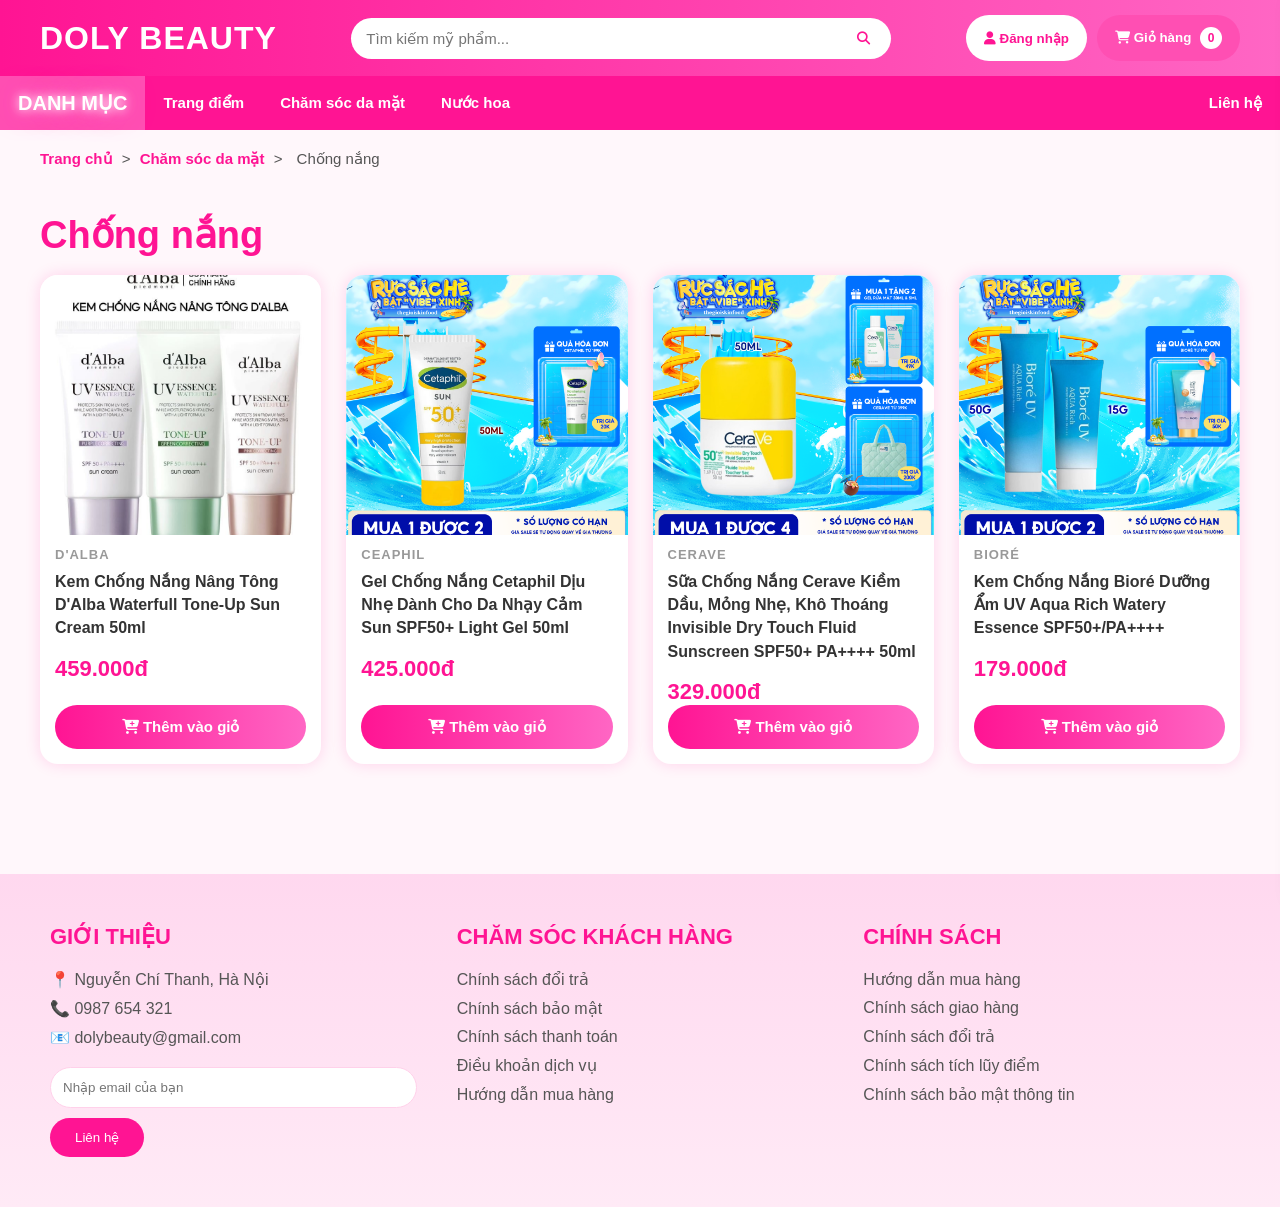
<file: DanhMuc/chong-nang.html>
<!DOCTYPE html>
<html lang="vi">
<head>
<meta charset="UTF-8">
<meta name="viewport"
content="width=device-width, initial-scale=1.0">

<title>Chống nắng | DOLY BEAUTY</title>

<link rel="stylesheet" href="../filecss.css">
<link rel="stylesheet" href="../CSS/category.css">

<link rel="stylesheet"
href="https://cdnjs.cloudflare.com/ajax/libs/font-awesome/6.5.1/css/all.min.css">

</head>

<body>

<header class="header">

<a href="../index.html" class="logo">
DOLY BEAUTY
</a>

<div class="search-box">

<input
type="text"
id="search-input"
placeholder="Tìm kiếm mỹ phẩm...">

<button id="search-btn">

<i class="fas fa-search"></i>

</button>

</div>

<div class="header-right">

<button class="login-btn">

<i class="fas fa-user"></i>

Đăng nhập

</button>

<button class="cart-btn"
id="open-cart">

<i class="fas fa-cart-shopping"></i>

Giỏ hàng

<span id="cart-count">0</span>

</button>

</div>

</header>

<nav class="navbar">

<ul>

<li class="menu-item">

<button class="menu-btn danhmuc-btn">
DANH MỤC
</button>

<div class="dropdown-menu">

<a href="../index.html">
Trang chủ
</a>

<a href="trang-diem-mat.html">
Trang điểm
</a>

<a href="tay-trang-lam-sach-da.html">
Chăm sóc da mặt
</a>

<a href="nuoc-hoa.html">
Nước hoa
</a>

<a href="lien-he.html">
Liên hệ
</a>

</div>

</li>

<li class="menu-item">

<button class="menu-btn">
Trang điểm
</button>

<div class="dropdown-menu">

<a href="trang-diem-mat.html">
Trang điểm mặt
</a>

<a href="trang-diem-mat-moi.html">
Trang điểm mắt môi
</a>

<a href="phu-kien-trang-diem.html">
Phụ kiện trang điểm
</a>

</div>

</li>

<li class="menu-item">

<button class="menu-btn">
Chăm sóc da mặt
</button>

<div class="dropdown-menu">

<a href="tay-trang-lam-sach-da.html">
Tẩy trang - Làm sạch da
</a>

<a href="duong-da.html">
Dưỡng da
</a>

<a href="chong-nang.html">
Chống nắng
</a>

<a href="dan-mun-giay-tham-dau.html">
Dán mụn - Giấy thấm dầu
</a>

</div>

</li>

<li class="menu-item">

<button class="menu-btn">
Nước hoa
</button>

<div class="dropdown-menu">

<a href="nuoc-hoa.html">
Nước hoa
</a>

<a href="body-mist.html">
Body Mist
</a>

</div>

</li>

<li class="menu-item contact-menu">

<a href="lien-he.html"
class="menu-btn menu-link">

Liên hệ

</a>

</li>

</ul>

</nav>

<section class="breadcrumb">

<a href="../index.html">
Trang chủ
</a>

<span>></span>

<a href="chong-nang.html">
Chăm sóc da mặt
</a>

<span>></span>

<span>
Chống nắng
</span>

</section>
<section class="category-wrapper">

<div class="category-content">

<h1>Chống nắng</h1>

<div class="category-grid" id="product-list">

<!-- SẢN PHẨM 1 -->

<div class="category-card product-card"
data-name="Kem Chống Nắng Nâng Tông D'Alba Waterfull Tone-Up Sun Cream 50ml"
data-price="299000">

<img src="../anh/nang1.jpg" alt="Sản phẩm 1">

<h4>D'ALBA</h4>

<h3>Kem Chống Nắng Nâng Tông D'Alba Waterfull Tone-Up Sun Cream 50ml</h3>

<p>459.000đ</p>

<button class="add-cart">
<i class="fas fa-cart-plus"></i>
Thêm vào giỏ
</button>

</div>

<!-- SẢN PHẨM 2 -->

<div class="category-card product-card"
data-name="Gel Chống Nắng Cetaphil Dịu Nhẹ Dành Cho Da Nhạy Cảm Sun SPF50+ Light Gel 50ml"
data-price="359000">

<img src="../anh/nang2.png" alt="Sản phẩm 2">

<h4>CEAPHIL</h4>

<h3>Gel Chống Nắng Cetaphil Dịu Nhẹ Dành Cho Da Nhạy Cảm Sun SPF50+ Light Gel 50ml</h3>

<p>425.000đ</p>

<button class="add-cart">
<i class="fas fa-cart-plus"></i>
Thêm vào giỏ
</button>

</div>

<!-- SẢN PHẨM 3 -->

<div class="category-card product-card"
data-name="Sữa Chống Nắng Cerave Kiềm Dầu, Mỏng Nhẹ, Khô Thoáng Invisible Dry Touch​ Fluid Sunscreen SPF50+ PA++++​ 50ml"
data-price="429000">

<img src="../anh/nang3.png" alt="Sản phẩm 3">

<h4>CERAVE</h4>

<h3>Sữa Chống Nắng Cerave Kiềm Dầu, Mỏng Nhẹ, Khô Thoáng Invisible Dry Touch​ Fluid Sunscreen SPF50+ PA++++​ 50ml</h3>

<p>329.000đ</p>

<button class="add-cart">
<i class="fas fa-cart-plus"></i>
Thêm vào giỏ
</button>

</div>

<!-- SẢN PHẨM 4 -->

<div class="category-card product-card"
data-name="Kem Chống Nắng Bioré Dưỡng Ẩm UV Aqua Rich Watery Essence SPF50+/PA++++"
data-price="259000">

<img src="../anh/nang4.png" alt="Sản phẩm 4">

<h4>BIORÉ</h4>

<h3>Kem Chống Nắng Bioré Dưỡng Ẩm UV Aqua Rich Watery Essence SPF50+/PA++++</h3>

<p>179.000đ</p>

<button class="add-cart">
<i class="fas fa-cart-plus"></i>
Thêm vào giỏ
</button>

</div>

</div>

</div>

</section>
<!-- FOOTER -->

<footer>

<div class="footer-container">

<div class="footer-box">

<h3>GIỚI THIỆU</h3>

<p>📍 Nguyễn Chí Thanh, Hà Nội</p>
<p>📞 0987 654 321</p>
<p>📧 dolybeauty@gmail.com</p>

<input
type="email"
placeholder="Nhập email của bạn">

<button>
Liên hệ
</button>

</div>

<div class="footer-box">

<h3>CHĂM SÓC KHÁCH HÀNG</h3>

<p>Chính sách đổi trả</p>
<p>Chính sách bảo mật</p>
<p>Chính sách thanh toán</p>
<p>Điều khoản dịch vụ</p>
<p>Hướng dẫn mua hàng</p>

</div>

<div class="footer-box">

<h3>CHÍNH SÁCH</h3>

<p>Hướng dẫn mua hàng</p>
<p>Chính sách giao hàng</p>
<p>Chính sách đổi trả</p>
<p>Chính sách tích lũy điểm</p>
<p>Chính sách bảo mật thông tin</p>

</div>

</div>

</footer>

<!-- GIỎ HÀNG -->

<div
class="cart-sidebar"
id="cart-sidebar">

<div class="cart-header">

<h2>🛒 Giỏ Hàng</h2>

<span id="close-cart">
✖
</span>

</div>

<div id="cart-items">

<p>
Chưa có sản phẩm nào.
</p>

</div>

<div class="cart-footer">

<h3>

Tổng:

<span id="total-price">
0đ
</span>

</h3>

<button id="checkout-btn">

Thanh toán

</button>

</div>

</div>

<script src="../JS/category.js"></script>

</body>
</html>
</file>
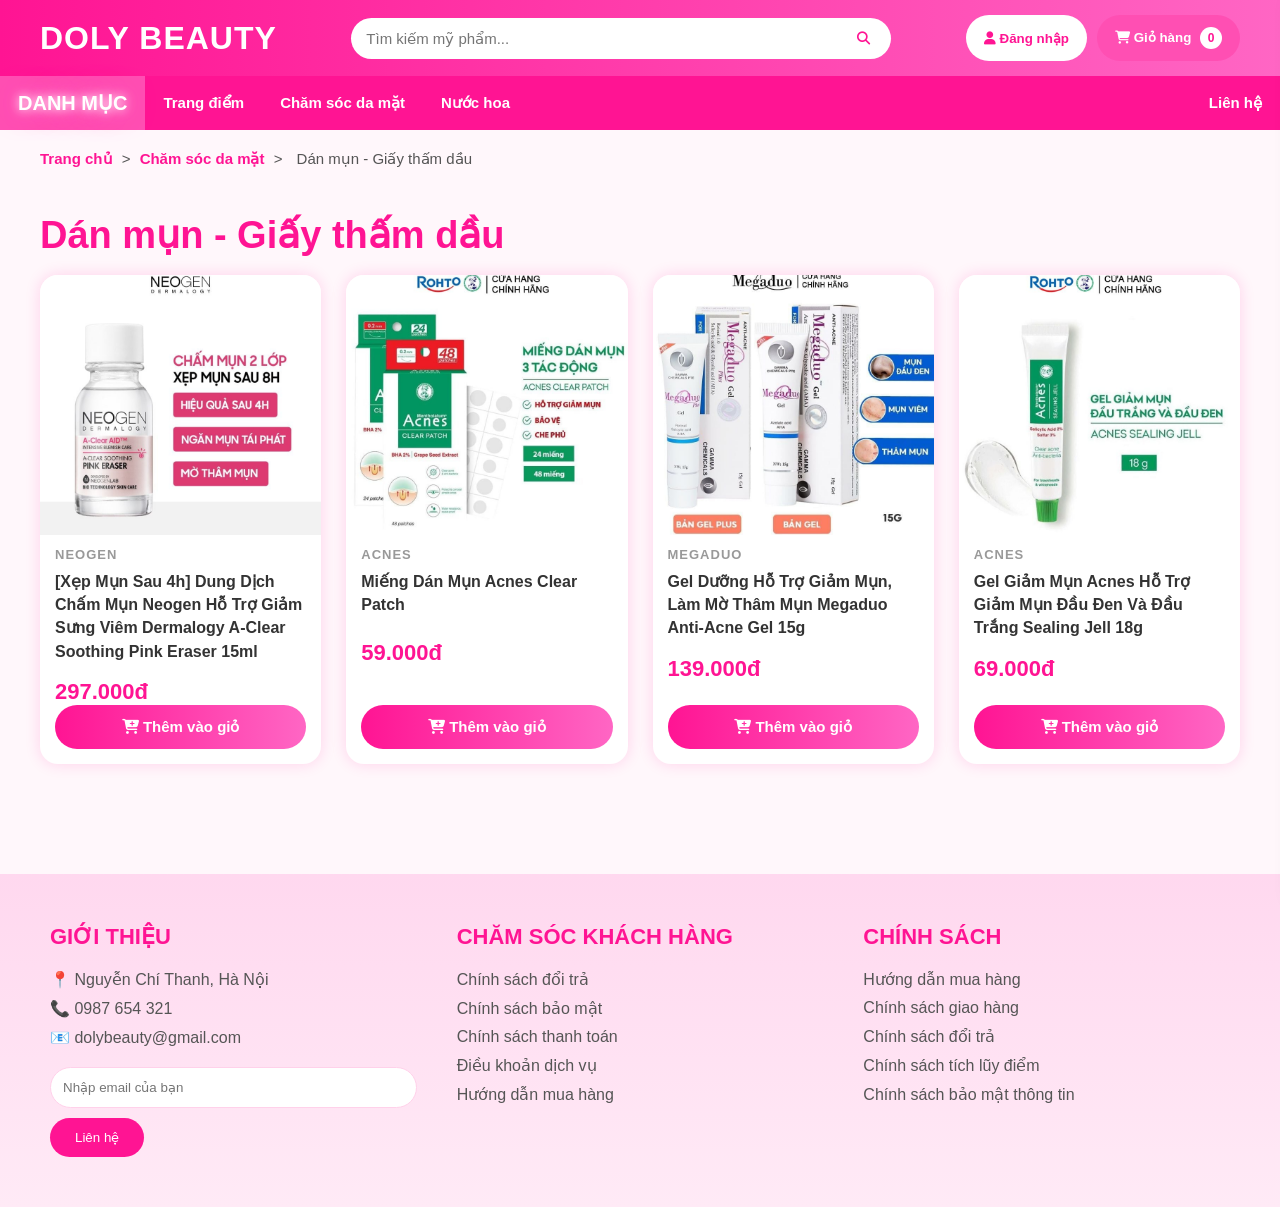
<file: DanhMuc/dan-mun-giay-tham-dau.html>
<!DOCTYPE html>
<html lang="vi">
<head>
<meta charset="UTF-8">
<meta name="viewport"
content="width=device-width, initial-scale=1.0">

<title>Dán mụn - Giấy thấm dầu | DOLY BEAUTY</title>

<link rel="stylesheet" href="../filecss.css">
<link rel="stylesheet" href="../CSS/category.css">

<link rel="stylesheet"
href="https://cdnjs.cloudflare.com/ajax/libs/font-awesome/6.5.1/css/all.min.css">

</head>

<body>

<header class="header">

<a href="../index.html" class="logo">
DOLY BEAUTY
</a>

<div class="search-box">

<input
type="text"
id="search-input"
placeholder="Tìm kiếm mỹ phẩm...">

<button id="search-btn">
<i class="fas fa-search"></i>
</button>

</div>

<div class="header-right">

<button class="login-btn">
<i class="fas fa-user"></i>
Đăng nhập
</button>

<button class="cart-btn"
id="open-cart">

<i class="fas fa-cart-shopping"></i>

Giỏ hàng

<span id="cart-count">0</span>

</button>

</div>

</header>

<nav class="navbar">

<ul>

<li class="menu-item">

<button class="menu-btn danhmuc-btn">
DANH MỤC
</button>

<div class="dropdown-menu">

<a href="../index.html">Trang chủ</a>

<a href="trang-diem-mat.html">
Trang điểm
</a>

<a href="tay-trang-lam-sach-da.html">
Chăm sóc da mặt
</a>

<a href="nuoc-hoa.html">
Nước hoa
</a>

<a href="lien-he.html">
Liên hệ
</a>

</div>

</li>

<li class="menu-item">

<button class="menu-btn">
Trang điểm
</button>

<div class="dropdown-menu">

<a href="trang-diem-mat.html">
Trang điểm mặt
</a>

<a href="trang-diem-mat-moi.html">
Trang điểm mắt môi
</a>

<a href="phu-kien-trang-diem.html">
Phụ kiện trang điểm
</a>

</div>

</li>

<li class="menu-item">

<button class="menu-btn">
Chăm sóc da mặt
</button>

<div class="dropdown-menu">

<a href="tay-trang-lam-sach-da.html">
Tẩy trang - Làm sạch da
</a>

<a href="duong-da.html">
Dưỡng da
</a>

<a href="chong-nang.html">
Chống nắng
</a>

<a href="dan-mun-giay-tham-dau.html">
Dán mụn - Giấy thấm dầu
</a>

</div>

</li>

<li class="menu-item">

<button class="menu-btn">
Nước hoa
</button>

<div class="dropdown-menu">

<a href="nuoc-hoa.html">
Nước hoa
</a>

<a href="body-mist.html">
Body Mist
</a>

</div>

</li>

<li class="menu-item contact-menu">

<a href="lien-he.html"
class="menu-btn menu-link">

Liên hệ

</a>

</li>

</ul>

</nav>

<section class="breadcrumb">

<a href="../index.html">
Trang chủ
</a>

<span>></span>

<a href="dan-mun-giay-tham-dau.html">
Chăm sóc da mặt
</a>

<span>></span>

<span>
Dán mụn - Giấy thấm dầu
</span>

</section>
<section class="category-wrapper">

<div class="category-content">

<h1>Dán mụn - Giấy thấm dầu</h1>

<div class="category-grid" id="product-list">

<!-- SẢN PHẨM 1 -->

<div class="category-card product-card"
data-name="[Xẹp Mụn Sau 4h] Dung Dịch Chấm Mụn Neogen Hỗ Trợ Giảm Sưng Viêm Dermalogy A-Clear Soothing Pink Eraser 15ml"
data-price="49000">

<img src="../anh/mun1.jpg" alt="Sản phẩm 1">

<h4>NEOGEN</h4>

<h3>[Xẹp Mụn Sau 4h] Dung Dịch Chấm Mụn Neogen Hỗ Trợ Giảm Sưng Viêm Dermalogy A-Clear Soothing Pink Eraser 15ml</h3>

<p>297.000đ</p>

<button class="add-cart">
<i class="fas fa-cart-plus"></i>
Thêm vào giỏ
</button>

</div>

<!-- SẢN PHẨM 2 -->

<div class="category-card product-card"
data-name="Miếng Dán Mụn Acnes Clear Patch"
data-price="59000">

<img src="../anh/mun2.jpg" alt="Sản phẩm 2">

<h4>ACNES</h4>

<h3>Miếng Dán Mụn Acnes Clear Patch</h3>

<p>59.000đ</p>

<button class="add-cart">
<i class="fas fa-cart-plus"></i>
Thêm vào giỏ
</button>

</div>

<!-- SẢN PHẨM 3 -->

<div class="category-card product-card"
data-name="Gel Dưỡng Hỗ Trợ Giảm Mụn, Làm Mờ Thâm Mụn Megaduo Anti-Acne Gel 15g"
data-price="39000">

<img src="../anh/mun3.jpeg" alt="Sản phẩm 3">

<h4>MEGADUO</h4>

<h3>Gel Dưỡng Hỗ Trợ Giảm Mụn, Làm Mờ Thâm Mụn Megaduo Anti-Acne Gel 15g</h3>

<p>139.000đ</p>

<button class="add-cart">
<i class="fas fa-cart-plus"></i>
Thêm vào giỏ
</button>

</div>

<!-- SẢN PHẨM 4 -->

<div class="category-card product-card"
data-name="Gel Giảm Mụn Acnes Hỗ Trợ Giảm Mụn Đầu Đen Và Đầu Trắng Sealing Jell 18g"
data-price="69000">

<img src="../anh/mun4.jpg" alt="Sản phẩm 4">

<h4>ACNES</h4>

<h3>Gel Giảm Mụn Acnes Hỗ Trợ Giảm Mụn Đầu Đen Và Đầu Trắng Sealing Jell 18g</h3>

<p>69.000đ</p>

<button class="add-cart">
<i class="fas fa-cart-plus"></i>
Thêm vào giỏ
</button>

</div>

</div>

</div>

</section>
<!-- FOOTER -->

<footer>

<div class="footer-container">

<div class="footer-box">

<h3>GIỚI THIỆU</h3>

<p>📍 Nguyễn Chí Thanh, Hà Nội</p>
<p>📞 0987 654 321</p>
<p>📧 dolybeauty@gmail.com</p>

<input
type="email"
placeholder="Nhập email của bạn">

<button>
Liên hệ
</button>

</div>

<div class="footer-box">

<h3>CHĂM SÓC KHÁCH HÀNG</h3>

<p>Chính sách đổi trả</p>
<p>Chính sách bảo mật</p>
<p>Chính sách thanh toán</p>
<p>Điều khoản dịch vụ</p>
<p>Hướng dẫn mua hàng</p>

</div>

<div class="footer-box">

<h3>CHÍNH SÁCH</h3>

<p>Hướng dẫn mua hàng</p>
<p>Chính sách giao hàng</p>
<p>Chính sách đổi trả</p>
<p>Chính sách tích lũy điểm</p>
<p>Chính sách bảo mật thông tin</p>

</div>

</div>

</footer>

<!-- GIỎ HÀNG -->

<div
class="cart-sidebar"
id="cart-sidebar">

<div class="cart-header">

<h2>🛒 Giỏ Hàng</h2>

<span id="close-cart">
✖
</span>

</div>

<div id="cart-items">

<p>
Chưa có sản phẩm nào.
</p>

</div>

<div class="cart-footer">

<h3>

Tổng:

<span id="total-price">
0đ
</span>

</h3>

<button id="checkout-btn">

Thanh toán

</button>

</div>

</div>

<script src="../JS/category.js"></script>

</body>
</html>
</file>
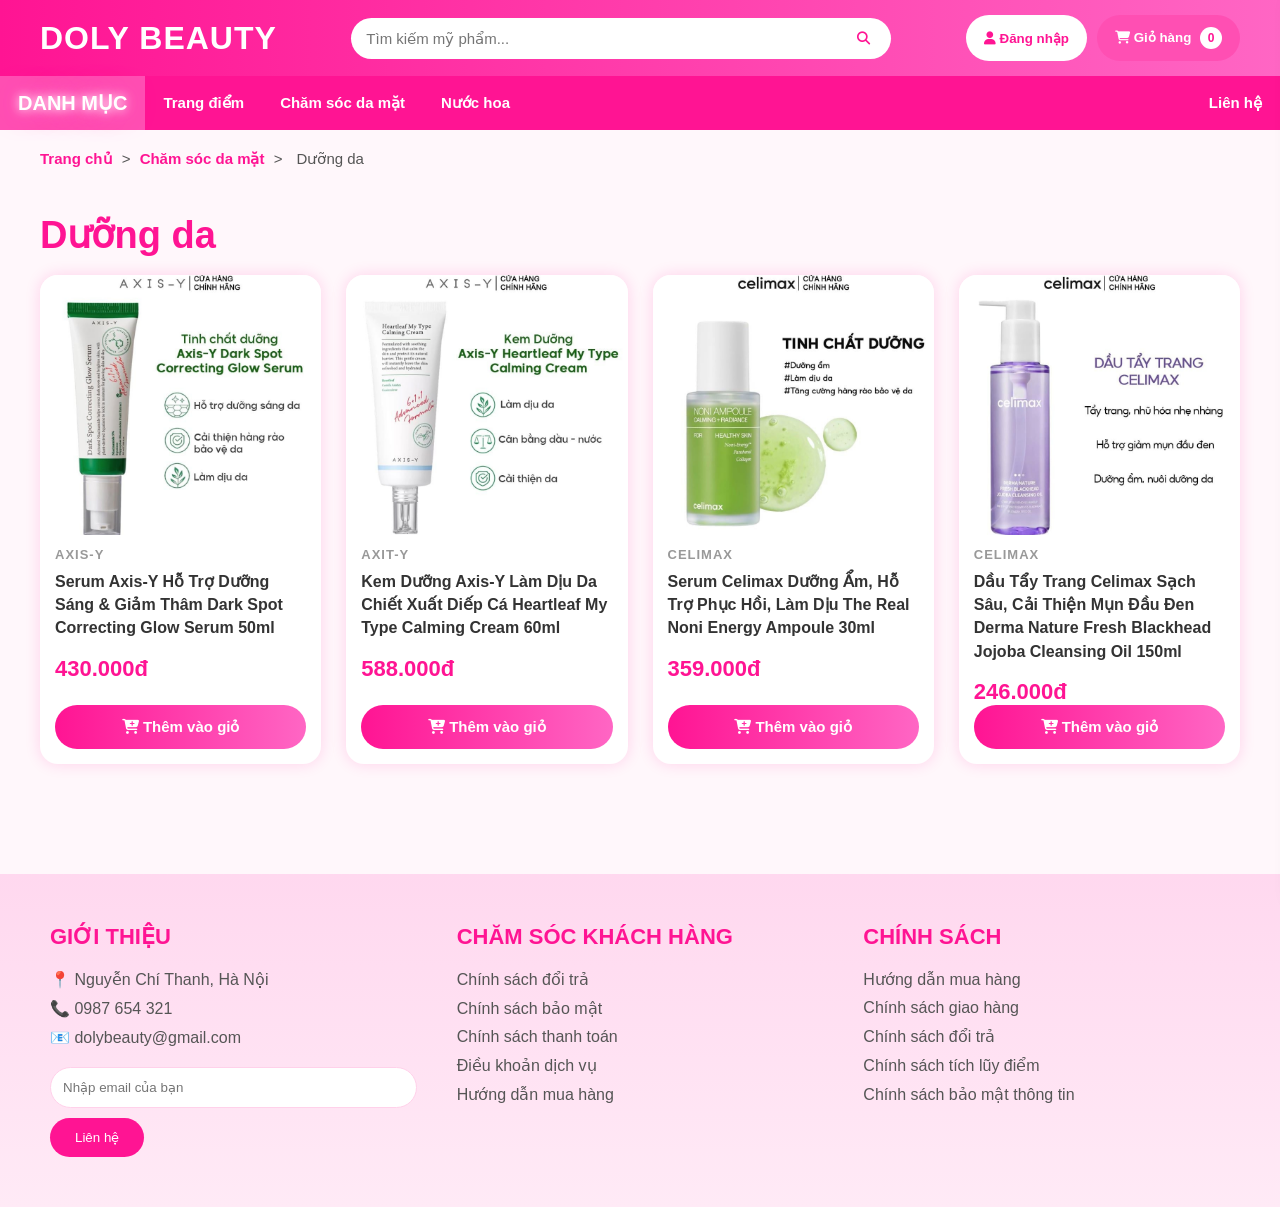
<file: DanhMuc/duong-da.html>
<!DOCTYPE html>
<html lang="vi">
<head>
<meta charset="UTF-8">
<meta name="viewport"
content="width=device-width, initial-scale=1.0">

<title>Dưỡng da | DOLY BEAUTY</title>

<link rel="stylesheet" href="../filecss.css">
<link rel="stylesheet" href="../CSS/category.css">

<link rel="stylesheet"
href="https://cdnjs.cloudflare.com/ajax/libs/font-awesome/6.5.1/css/all.min.css">

</head>

<body>

<header class="header">

<a href="../index.html" class="logo">
DOLY BEAUTY
</a>

<div class="search-box">

<input
type="text"
id="search-input"
placeholder="Tìm kiếm mỹ phẩm...">

<button id="search-btn">

<i class="fas fa-search"></i>

</button>

</div>

<div class="header-right">

<button class="login-btn">

<i class="fas fa-user"></i>

Đăng nhập

</button>

<button class="cart-btn"
id="open-cart">

<i class="fas fa-cart-shopping"></i>

Giỏ hàng

<span id="cart-count">0</span>

</button>

</div>

</header>

<nav class="navbar">

<ul>

<li class="menu-item">

<button class="menu-btn danhmuc-btn">
DANH MỤC
</button>

<div class="dropdown-menu">

<a href="../index.html">
Trang chủ
</a>

<a href="trang-diem-mat.html">
Trang điểm
</a>

<a href="tay-trang-lam-sach-da.html">
Chăm sóc da mặt
</a>

<a href="nuoc-hoa.html">
Nước hoa
</a>

<a href="lien-he.html">
Liên hệ
</a>

</div>

</li>

<li class="menu-item">

<button class="menu-btn">
Trang điểm
</button>

<div class="dropdown-menu">

<a href="trang-diem-mat.html">
Trang điểm mặt
</a>

<a href="trang-diem-mat-moi.html">
Trang điểm mắt môi
</a>

<a href="phu-kien-trang-diem.html">
Phụ kiện trang điểm
</a>

</div>

</li>

<li class="menu-item">

<button class="menu-btn">
Chăm sóc da mặt
</button>

<div class="dropdown-menu">

<a href="tay-trang-lam-sach-da.html">
Tẩy trang - Làm sạch da
</a>

<a href="duong-da.html">
Dưỡng da
</a>

<a href="chong-nang.html">
Chống nắng
</a>

<a href="dan-mun-giay-tham-dau.html">
Dán mụn - Giấy thấm dầu
</a>

</div>

</li>

<li class="menu-item">

<button class="menu-btn">
Nước hoa
</button>

<div class="dropdown-menu">

<a href="nuoc-hoa.html">
Nước hoa
</a>

<a href="body-mist.html">
Body Mist
</a>

</div>

</li>

<li class="menu-item contact-menu">

<a href="lien-he.html"
class="menu-btn menu-link">

Liên hệ

</a>

</li>

</ul>

</nav>

<section class="breadcrumb">

<a href="../index.html">
Trang chủ
</a>

<span>></span>

<a href="duong-da.html">
Chăm sóc da mặt
</a>

<span>></span>

<span>
Dưỡng da
</span>

</section>
<section class="category-wrapper">

<div class="category-content">

<h1>Dưỡng da</h1>


<div class="category-grid" id="product-list">

<!-- SẢN PHẨM 1 -->

<div class="category-card product-card"
data-name="Serum Axis-Y Hỗ Trợ Dưỡng Sáng & Giảm Thâm Dark Spot Correcting Glow Serum 50ml"
data-price="299000">

<img src="../anh/duong1.jpg" alt="Sản phẩm 1">

<h4>AXIS-Y</h4>

<h3>Serum Axis-Y Hỗ Trợ Dưỡng Sáng & Giảm Thâm Dark Spot Correcting Glow Serum 50ml</h3>

<p>430.000đ</p>

<button class="add-cart">
<i class="fas fa-cart-plus"></i>
Thêm vào giỏ
</button>

</div>

<!-- SẢN PHẨM 2 -->

<div class="category-card product-card"
data-name="Kem Dưỡng Axis-Y Làm Dịu Da Chiết Xuất Diếp Cá Heartleaf My Type Calming Cream 60ml"
data-price="359000">

<img src="../anh/duong2.jpg" alt="Sản phẩm 2">

<h4>AXIT-Y</h4>

<h3>Kem Dưỡng Axis-Y Làm Dịu Da Chiết Xuất Diếp Cá Heartleaf My Type Calming Cream 60ml</h3>

<p>588.000đ</p>

<button class="add-cart">
<i class="fas fa-cart-plus"></i>
Thêm vào giỏ
</button>

</div>

<!-- SẢN PHẨM 3 -->

<div class="category-card product-card"
data-name="Serum Celimax Dưỡng Ẩm, Hỗ Trợ Phục Hồi, Làm Dịu The Real Noni Energy Ampoule 30ml"
data-price="259000">

<img src="../anh/duong3.jpg" alt="Sản phẩm 3">

<h4>CELIMAX</h4>

<h3>Serum Celimax Dưỡng Ẩm, Hỗ Trợ Phục Hồi, Làm Dịu The Real Noni Energy Ampoule 30ml</h3>

<p>359.000đ</p>

<button class="add-cart">
<i class="fas fa-cart-plus"></i>
Thêm vào giỏ
</button>

</div>

<!-- SẢN PHẨM 4 -->

<div class="category-card product-card"
data-name="Dầu Tẩy Trang Celimax Sạch Sâu, Cải Thiện Mụn Đầu Đen Derma Nature Fresh Blackhead Jojoba Cleansing Oil 150ml"
data-price="429000">

<img src="../anh/duong4.jpg" alt="Sản phẩm 4">

<h4>CELIMAX</h4>

<h3>Dầu Tẩy Trang Celimax Sạch Sâu, Cải Thiện Mụn Đầu Đen Derma Nature Fresh Blackhead Jojoba Cleansing Oil 150ml</h3>

<p>246.000đ</p>

<button class="add-cart">
<i class="fas fa-cart-plus"></i>
Thêm vào giỏ
</button>

</div>

</div>

</div>

</section>
<!-- FOOTER -->

<footer>

<div class="footer-container">

<div class="footer-box">

<h3>GIỚI THIỆU</h3>

<p>📍 Nguyễn Chí Thanh, Hà Nội</p>
<p>📞 0987 654 321</p>
<p>📧 dolybeauty@gmail.com</p>

<input
type="email"
placeholder="Nhập email của bạn">

<button>
Liên hệ
</button>

</div>

<div class="footer-box">

<h3>CHĂM SÓC KHÁCH HÀNG</h3>

<p>Chính sách đổi trả</p>
<p>Chính sách bảo mật</p>
<p>Chính sách thanh toán</p>
<p>Điều khoản dịch vụ</p>
<p>Hướng dẫn mua hàng</p>

</div>

<div class="footer-box">

<h3>CHÍNH SÁCH</h3>

<p>Hướng dẫn mua hàng</p>
<p>Chính sách giao hàng</p>
<p>Chính sách đổi trả</p>
<p>Chính sách tích lũy điểm</p>
<p>Chính sách bảo mật thông tin</p>

</div>

</div>

</footer>

<!-- GIỎ HÀNG -->

<div
class="cart-sidebar"
id="cart-sidebar">

<div class="cart-header">

<h2>🛒 Giỏ Hàng</h2>

<span id="close-cart">
✖
</span>

</div>

<div id="cart-items">

<p>
Chưa có sản phẩm nào.
</p>

</div>

<div class="cart-footer">

<h3>

Tổng:

<span id="total-price">
0đ
</span>

</h3>

<button id="checkout-btn">

Thanh toán

</button>

</div>

</div>

<script src="../JS/category.js"></script>

</body>
</html>
</file>
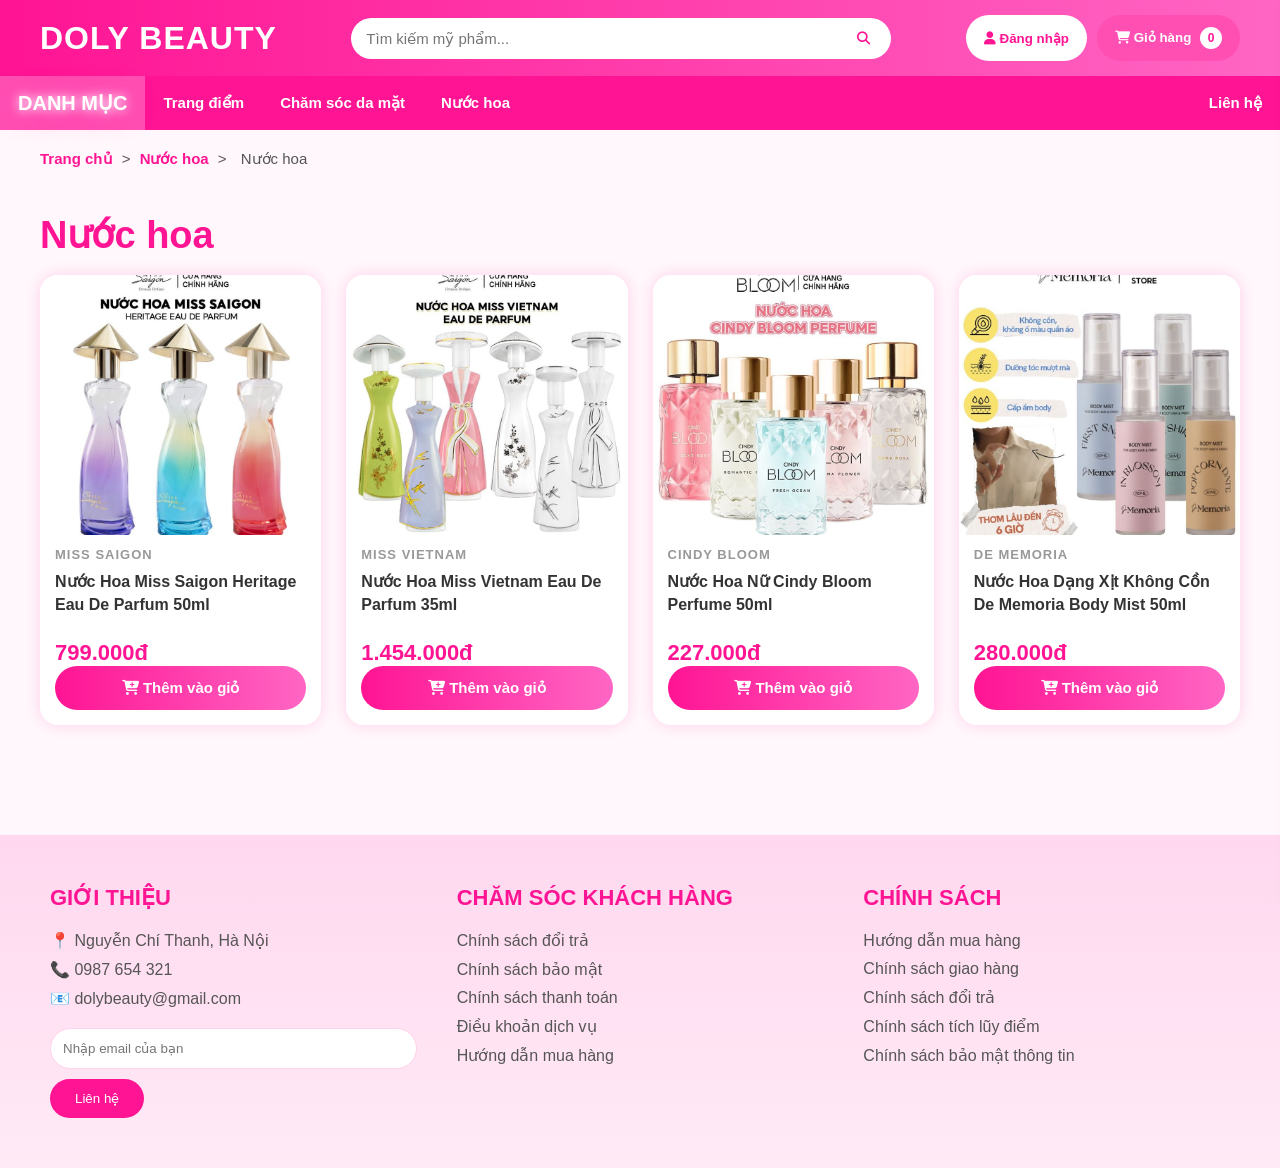
<file: DanhMuc/nuoc-hoa.html>
<!DOCTYPE html>
<html lang="vi">
<head>
<meta charset="UTF-8">
<meta name="viewport"
content="width=device-width, initial-scale=1.0">

<title>Nước hoa | DOLY BEAUTY</title>

<link rel="stylesheet" href="../filecss.css">
<link rel="stylesheet" href="../CSS/category.css">

<link rel="stylesheet"
href="https://cdnjs.cloudflare.com/ajax/libs/font-awesome/6.5.1/css/all.min.css">

</head>

<body>

<header class="header">

<a href="../index.html" class="logo">
DOLY BEAUTY
</a>

<div class="search-box">

<input
type="text"
id="search-input"
placeholder="Tìm kiếm mỹ phẩm...">

<button id="search-btn">
<i class="fas fa-search"></i>
</button>

</div>

<div class="header-right">

<button class="login-btn">
<i class="fas fa-user"></i>
Đăng nhập
</button>

<button class="cart-btn"
id="open-cart">

<i class="fas fa-cart-shopping"></i>

Giỏ hàng

<span id="cart-count">0</span>

</button>

</div>

</header>

<nav class="navbar">

<ul>

<li class="menu-item">

<button class="menu-btn danhmuc-btn">
DANH MỤC
</button>

<div class="dropdown-menu">

<a href="../index.html">Trang chủ</a>

<a href="trang-diem-mat.html">
Trang điểm
</a>

<a href="tay-trang-lam-sach-da.html">
Chăm sóc da mặt
</a>

<a href="nuoc-hoa.html">
Nước hoa
</a>

<a href="lien-he.html">
Liên hệ
</a>

</div>

</li>

<li class="menu-item">

<button class="menu-btn">
Trang điểm
</button>

<div class="dropdown-menu">

<a href="trang-diem-mat.html">
Trang điểm mặt
</a>

<a href="trang-diem-mat-moi.html">
Trang điểm mắt môi
</a>

<a href="phu-kien-trang-diem.html">
Phụ kiện trang điểm
</a>

</div>

</li>

<li class="menu-item">

<button class="menu-btn">
Chăm sóc da mặt
</button>

<div class="dropdown-menu">

<a href="tay-trang-lam-sach-da.html">
Tẩy trang - Làm sạch da
</a>

<a href="duong-da.html">
Dưỡng da
</a>

<a href="chong-nang.html">
Chống nắng
</a>

<a href="dan-mun-giay-tham-dau.html">
Dán mụn - Giấy thấm dầu
</a>

</div>

</li>

<li class="menu-item">

<button class="menu-btn">
Nước hoa
</button>

<div class="dropdown-menu">

<a href="nuoc-hoa.html">
Nước hoa
</a>

<a href="body-mist.html">
Body Mist
</a>

</div>

</li>

<li class="menu-item contact-menu">

<a href="lien-he.html"
class="menu-btn menu-link">

Liên hệ

</a>

</li>

</ul>

</nav>

<section class="breadcrumb">

<a href="../index.html">
Trang chủ
</a>

<span>></span>

<a href="nuoc-hoa.html">
Nước hoa
</a>

<span>></span>

<span>
Nước hoa
</span>

</section>
<section class="category-wrapper">

<div class="category-content">

<h1>Nước hoa</h1>


<div class="category-grid" id="product-list">

<!-- SẢN PHẨM 1 -->

<div class="category-card product-card"
data-name="Nước Hoa Miss Saigon Heritage Eau De Parfum 50ml"
data-price="599000">

<img src="../anh/hoa1.jpg" alt="Sản phẩm 1">

<h4>MISS SAIGON</h4>

<h3>Nước Hoa Miss Saigon Heritage Eau De Parfum 50ml</h3>

<p>799.000đ</p>

<button class="add-cart">
<i class="fas fa-cart-plus"></i>
Thêm vào giỏ
</button>

</div>

<!-- SẢN PHẨM 2 -->

<div class="category-card product-card"
data-name="Nước Hoa Miss Vietnam Eau De Parfum 35ml"
data-price="799000">

<img src="../anh/hoa2.jpg" alt="Sản phẩm 2">

<h4>MISS VIETNAM</h4>

<h3>Nước Hoa Miss Vietnam Eau De Parfum 35ml</h3>

<p>1.454.000đ</p>

<button class="add-cart">
<i class="fas fa-cart-plus"></i>
Thêm vào giỏ
</button>

</div>

<!-- SẢN PHẨM 3 -->

<div class="category-card product-card"
data-name="Nước Hoa Nữ Cindy Bloom Perfume 50ml"
data-price="999000">

<img src="../anh/hoa3.jpg" alt="Sản phẩm 3">

<h4>CINDY BLOOM</h4>

<h3>Nước Hoa Nữ Cindy Bloom Perfume 50ml</h3>

<p>227.000đ</p>

<button class="add-cart">
<i class="fas fa-cart-plus"></i>
Thêm vào giỏ
</button>

</div>

<!-- SẢN PHẨM 4 -->

<div class="category-card product-card"
data-name="Nước Hoa Dạng Xịt Không Cồn De Memoria Body Mist 50ml"
data-price="1299000">

<img src="../anh/hoa4.jpg" alt="Sản phẩm 4">

<h4>DE MEMORIA</h4>

<h3>Nước Hoa Dạng Xịt Không Cồn De Memoria Body Mist 50ml</h3>

<p>280.000đ</p>

<button class="add-cart">
<i class="fas fa-cart-plus"></i>
Thêm vào giỏ
</button>

</div>

</div>

</div>

</section>
<!-- FOOTER -->

<footer>

<div class="footer-container">

<div class="footer-box">

<h3>GIỚI THIỆU</h3>

<p>📍 Nguyễn Chí Thanh, Hà Nội</p>
<p>📞 0987 654 321</p>
<p>📧 dolybeauty@gmail.com</p>

<input
type="email"
placeholder="Nhập email của bạn">

<button>
Liên hệ
</button>

</div>

<div class="footer-box">

<h3>CHĂM SÓC KHÁCH HÀNG</h3>

<p>Chính sách đổi trả</p>
<p>Chính sách bảo mật</p>
<p>Chính sách thanh toán</p>
<p>Điều khoản dịch vụ</p>
<p>Hướng dẫn mua hàng</p>

</div>

<div class="footer-box">

<h3>CHÍNH SÁCH</h3>

<p>Hướng dẫn mua hàng</p>
<p>Chính sách giao hàng</p>
<p>Chính sách đổi trả</p>
<p>Chính sách tích lũy điểm</p>
<p>Chính sách bảo mật thông tin</p>

</div>

</div>

</footer>

<!-- GIỎ HÀNG -->

<div
class="cart-sidebar"
id="cart-sidebar">

<div class="cart-header">

<h2>🛒 Giỏ Hàng</h2>

<span id="close-cart">
✖
</span>

</div>

<div id="cart-items">

<p>
Chưa có sản phẩm nào.
</p>

</div>

<div class="cart-footer">

<h3>

Tổng:

<span id="total-price">
0đ
</span>

</h3>

<button id="checkout-btn">

Thanh toán

</button>

</div>

</div>

<script src="../JS/category.js"></script>

</body>
</html>
</file>
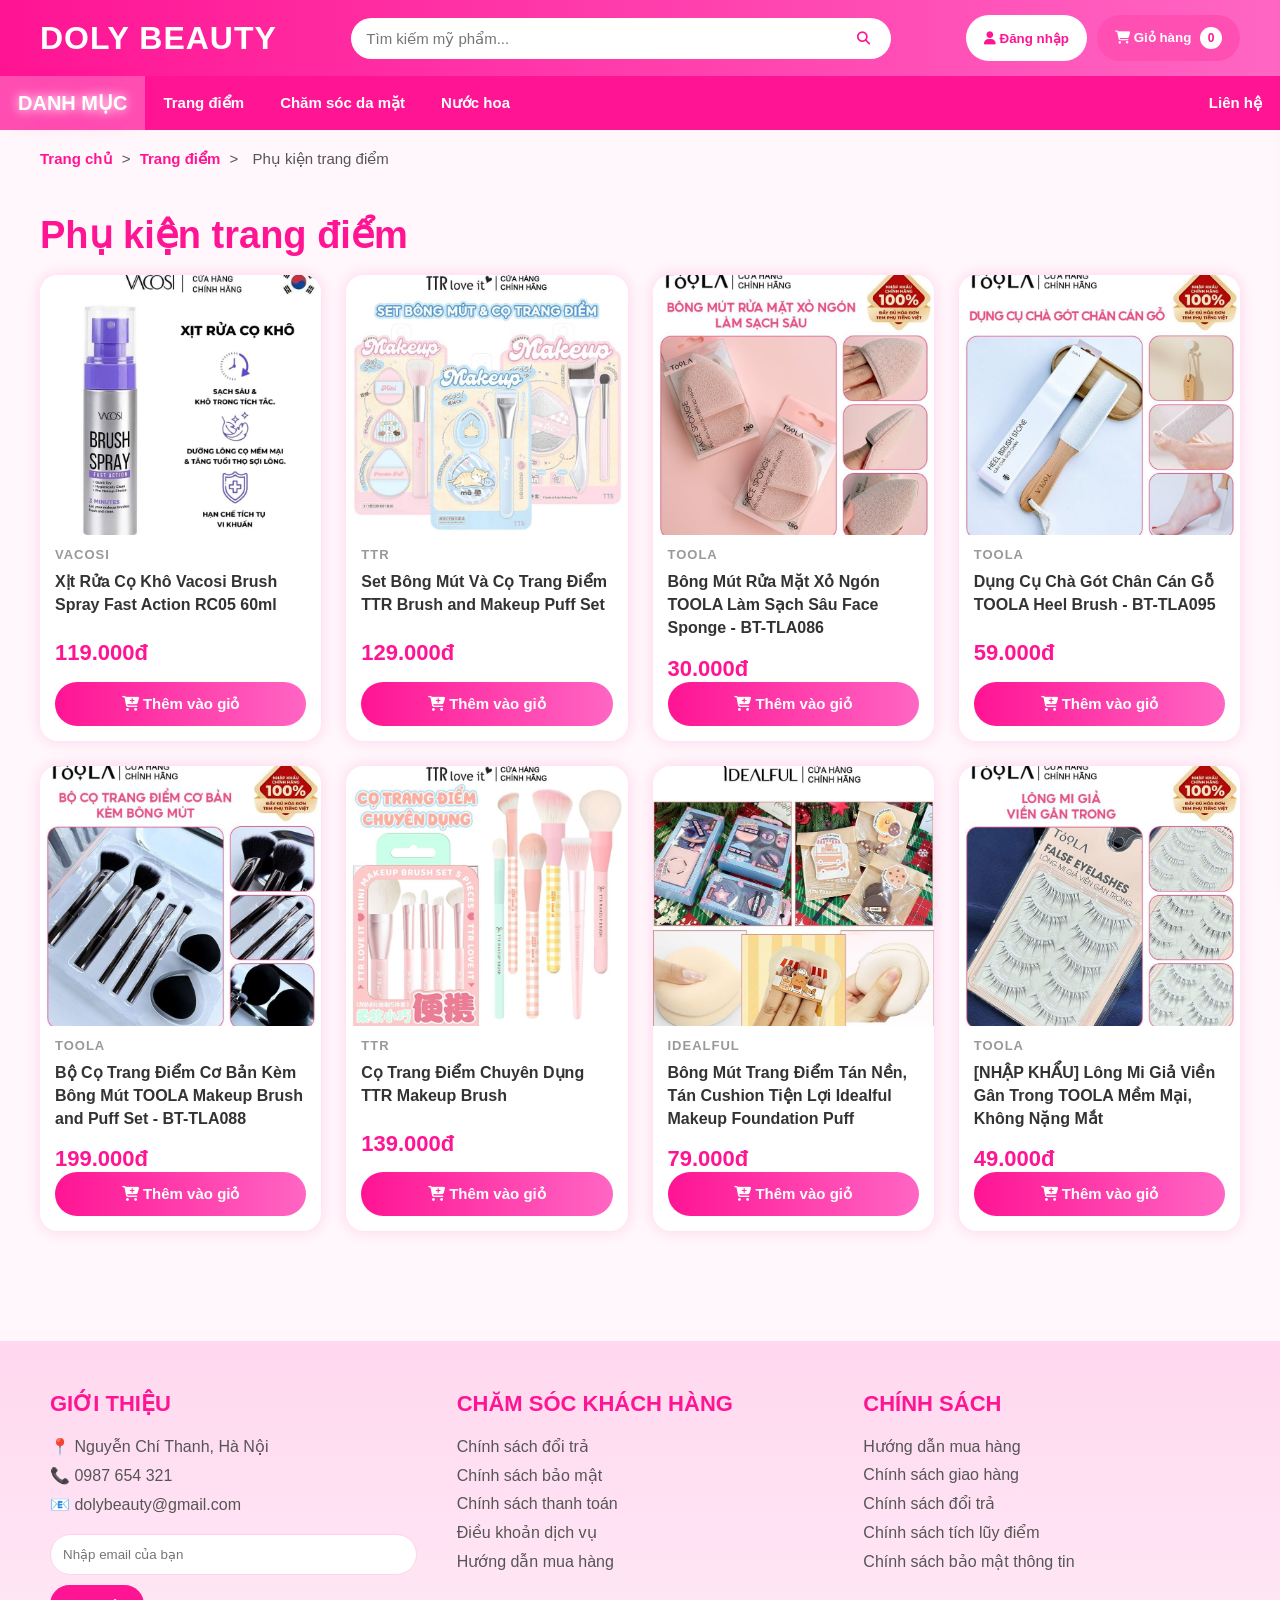
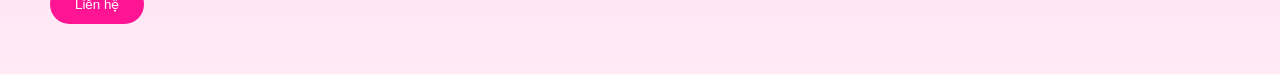
<file: DanhMuc/phu-kien-trang-diem.html>
<!DOCTYPE html>
<html lang="vi">
<head>
<meta charset="UTF-8">
<meta name="viewport"
content="width=device-width, initial-scale=1.0">

<title>Phụ kiện trang điểm - DOLY BEAUTY</title>

<link rel="stylesheet" href="../filecss.css">
<link rel="stylesheet" href="../CSS/category.css">

<link rel="stylesheet"
href="https://cdnjs.cloudflare.com/ajax/libs/font-awesome/6.5.1/css/all.min.css">

</head>

<body>

<header class="header">

<a href="../index.html" class="logo">
DOLY BEAUTY
</a>

<div class="search-box">

<input
type="text"
id="search-input"
placeholder="Tìm kiếm mỹ phẩm...">

<button id="search-btn">

<i class="fas fa-search"></i>

</button>

</div>

<div class="header-right">

<button class="login-btn">

<i class="fas fa-user"></i>

Đăng nhập

</button>

<button class="cart-btn"
id="open-cart">

<i class="fas fa-cart-shopping"></i>

Giỏ hàng

<span id="cart-count">0</span>

</button>

</div>

</header>

<nav class="navbar">

<ul>

<li class="menu-item">

<button class="menu-btn danhmuc-btn">

DANH MỤC

</button>

<div class="dropdown-menu">

<a href="../index.html">Trang chủ</a>

<a href="trang-diem-mat.html">
Trang điểm
</a>

<a href="tay-trang-lam-sach-da.html">
Chăm sóc da mặt
</a>

<a href="nuoc-hoa.html">
Nước hoa
</a>

<a href="lien-he.html">
Liên hệ
</a>

</div>

</li>

<li class="menu-item">

<button class="menu-btn">

Trang điểm

</button>

<div class="dropdown-menu">

<a href="trang-diem-mat.html">
Trang điểm mặt
</a>

<a href="trang-diem-mat-moi.html">
Trang điểm mắt môi
</a>

<a href="phu-kien-trang-diem.html">
Phụ kiện trang điểm
</a>

</div>

</li>

<li class="menu-item">

<button class="menu-btn">

Chăm sóc da mặt

</button>

<div class="dropdown-menu">

<a href="tay-trang-lam-sach-da.html">
Tẩy trang - Làm sạch da
</a>

<a href="duong-da.html">
Dưỡng da
</a>

<a href="chong-nang.html">
Chống nắng
</a>

<a href="dan-mun-giay-tham-dau.html">
Dán mụn - Giấy thấm dầu
</a>

</div>

</li>

<li class="menu-item">

<button class="menu-btn">

Nước hoa

</button>

<div class="dropdown-menu">

<a href="nuoc-hoa.html">
Nước hoa
</a>

<a href="body-mist.html">
Body Mist
</a>

</div>

</li>

<li class="menu-item contact-menu">

<a href="lien-he.html"
class="menu-btn menu-link">

Liên hệ

</a>

</li>

</ul>

</nav>

<section class="breadcrumb">

<a href="../index.html">
Trang chủ
</a>

<span>></span>

<a href="phu-kien-trang-diem.html">
Trang điểm
</a>

<span>></span>

<span>
Phụ kiện trang điểm
</span>

</section>
<section class="category-wrapper">

<div class="category-content">

<h1>Phụ kiện trang điểm</h1>



<div class="category-grid" id="product-list">

<!-- SẢN PHẨM 1 -->

<div class="category-card product-card"
data-name="Xịt Rửa Cọ Khô Vacosi Brush Spray Fast Action RC05 60ml"
data-price="99000">

<img src="../anh/diem1.jpg" alt="Sản phẩm 1">

<h4>VACOSI</h4>

<h3>Xịt Rửa Cọ Khô Vacosi Brush Spray Fast Action RC05 60ml</h3>

<p>119.000đ</p>

<button class="add-cart">
<i class="fas fa-cart-plus"></i>
Thêm vào giỏ
</button>

</div>

<!-- SẢN PHẨM 2 -->

<div class="category-card product-card"
data-name="Set Bông Mút Và Cọ Trang Điểm TTR Brush and Makeup Puff Set"
data-price="129000">

<img src="../anh/diem2.jpg" alt="Sản phẩm 2">

<h4>TTR</h4>

<h3>Set Bông Mút Và Cọ Trang Điểm TTR Brush and Makeup Puff Set</h3>

<p>129.000đ</p>

<button class="add-cart">
<i class="fas fa-cart-plus"></i>
Thêm vào giỏ
</button>

</div>

<!-- SẢN PHẨM 3 -->

<div class="category-card product-card"
data-name="Bông Mút Rửa Mặt Xỏ Ngón TOOLA Làm Sạch Sâu Face Sponge - BT-TLA086"
data-price="89000">

<img src="../anh/diem3.jpg" alt="Sản phẩm 3">

<h4>TOOLA</h4>

<h3>Bông Mút Rửa Mặt Xỏ Ngón TOOLA Làm Sạch Sâu Face Sponge - BT-TLA086</h3>

<p>30.000đ</p>

<button class="add-cart">
<i class="fas fa-cart-plus"></i>
Thêm vào giỏ
</button>

</div>

<!-- SẢN PHẨM 4 -->

<div class="category-card product-card"
data-name="Dụng Cụ Chà Gót Chân Cán Gỗ TOOLA Heel Brush - BT-TLA095"
data-price="59000">

<img src="../anh/diem4.jpg" alt="Sản phẩm 4">

<h4>TOOLA</h4>

<h3>Dụng Cụ Chà Gót Chân Cán Gỗ TOOLA Heel Brush - BT-TLA095</h3>

<p>59.000đ</p>

<button class="add-cart">
<i class="fas fa-cart-plus"></i>
Thêm vào giỏ
</button>

</div>

<!-- SẢN PHẨM 5 -->

<div class="category-card product-card"
data-name="Bộ Cọ Trang Điểm Cơ Bản Kèm Bông Mút TOOLA Makeup Brush and Puff Set - BT-TLA088"
data-price="119000">

<img src="../anh/diem5.jpg" alt="Sản phẩm 5">

<h4>TOOLA</h4>

<h3>Bộ Cọ Trang Điểm Cơ Bản Kèm Bông Mút TOOLA Makeup Brush and Puff Set - BT-TLA088</h3>

<p>199.000đ</p>

<button class="add-cart">
<i class="fas fa-cart-plus"></i>
Thêm vào giỏ
</button>

</div>

<!-- SẢN PHẨM 6 -->

<div class="category-card product-card"
data-name="Cọ Trang Điểm Chuyên Dụng TTR Makeup Brush"
data-price="139000">

<img src="../anh/diem6.jpg" alt="Sản phẩm 6">

<h4>TTR</h4>

<h3>Cọ Trang Điểm Chuyên Dụng TTR Makeup Brush</h3>

<p>139.000đ</p>

<button class="add-cart">
<i class="fas fa-cart-plus"></i>
Thêm vào giỏ
</button>

</div>

<!-- SẢN PHẨM 7 -->

<div class="category-card product-card"
data-name="Bông Mút Trang Điểm Tán Nền, Tán Cushion Tiện Lợi Idealful Makeup Foundation Puff"
data-price="109000">

<img src="../anh/diem7.jpg" alt="Sản phẩm 7">

<h4>Idealful</h4>

<h3>Bông Mút Trang Điểm Tán Nền, Tán Cushion Tiện Lợi Idealful Makeup Foundation Puff</h3>

<p>79.000đ</p>

<button class="add-cart">
<i class="fas fa-cart-plus"></i>
Thêm vào giỏ
</button>

</div>

<!-- SẢN PHẨM 8 -->

<div class="category-card product-card"
data-name="[NHẬP KHẨU] Lông Mi Giả Viền Gân Trong TOOLA Mềm Mại, Không Nặng Mắt"
data-price="179000">

<img src="../anh/diem8.jpg" alt="Sản phẩm 8">

<h4>TOOLA</h4>

<h3>[NHẬP KHẨU] Lông Mi Giả Viền Gân Trong TOOLA Mềm Mại, Không Nặng Mắt</h3>

<p>49.000đ</p>

<button class="add-cart">
<i class="fas fa-cart-plus"></i>
Thêm vào giỏ
</button>

</div>

</div>

</div>

</section>
<!-- FOOTER -->

<footer>

<div class="footer-container">

<div class="footer-box">

<h3>GIỚI THIỆU</h3>

<p>📍 Nguyễn Chí Thanh, Hà Nội</p>
<p>📞 0987 654 321</p>
<p>📧 dolybeauty@gmail.com</p>

<input type="email"
placeholder="Nhập email của bạn">

<button>
Liên hệ
</button>

</div>

<div class="footer-box">

<h3>CHĂM SÓC KHÁCH HÀNG</h3>

<p>Chính sách đổi trả</p>
<p>Chính sách bảo mật</p>
<p>Chính sách thanh toán</p>
<p>Điều khoản dịch vụ</p>
<p>Hướng dẫn mua hàng</p>

</div>

<div class="footer-box">

<h3>CHÍNH SÁCH</h3>

<p>Hướng dẫn mua hàng</p>
<p>Chính sách giao hàng</p>
<p>Chính sách đổi trả</p>
<p>Chính sách tích lũy điểm</p>
<p>Chính sách bảo mật thông tin</p>

</div>

</div>

</footer>

<!-- GIỎ HÀNG -->

<div class="cart-sidebar"
id="cart-sidebar">

<div class="cart-header">

<h2>🛒 Giỏ Hàng</h2>

<span id="close-cart">
✖
</span>

</div>

<div id="cart-items">

<p>
Chưa có sản phẩm nào.
</p>

</div>

<div class="cart-footer">

<h3>

Tổng:

<span id="total-price">
0đ
</span>

</h3>

<button id="checkout-btn">

Thanh toán

</button>

</div>

</div>

<script src="../JS/category.js"></script>

</body>
</html>
</file>
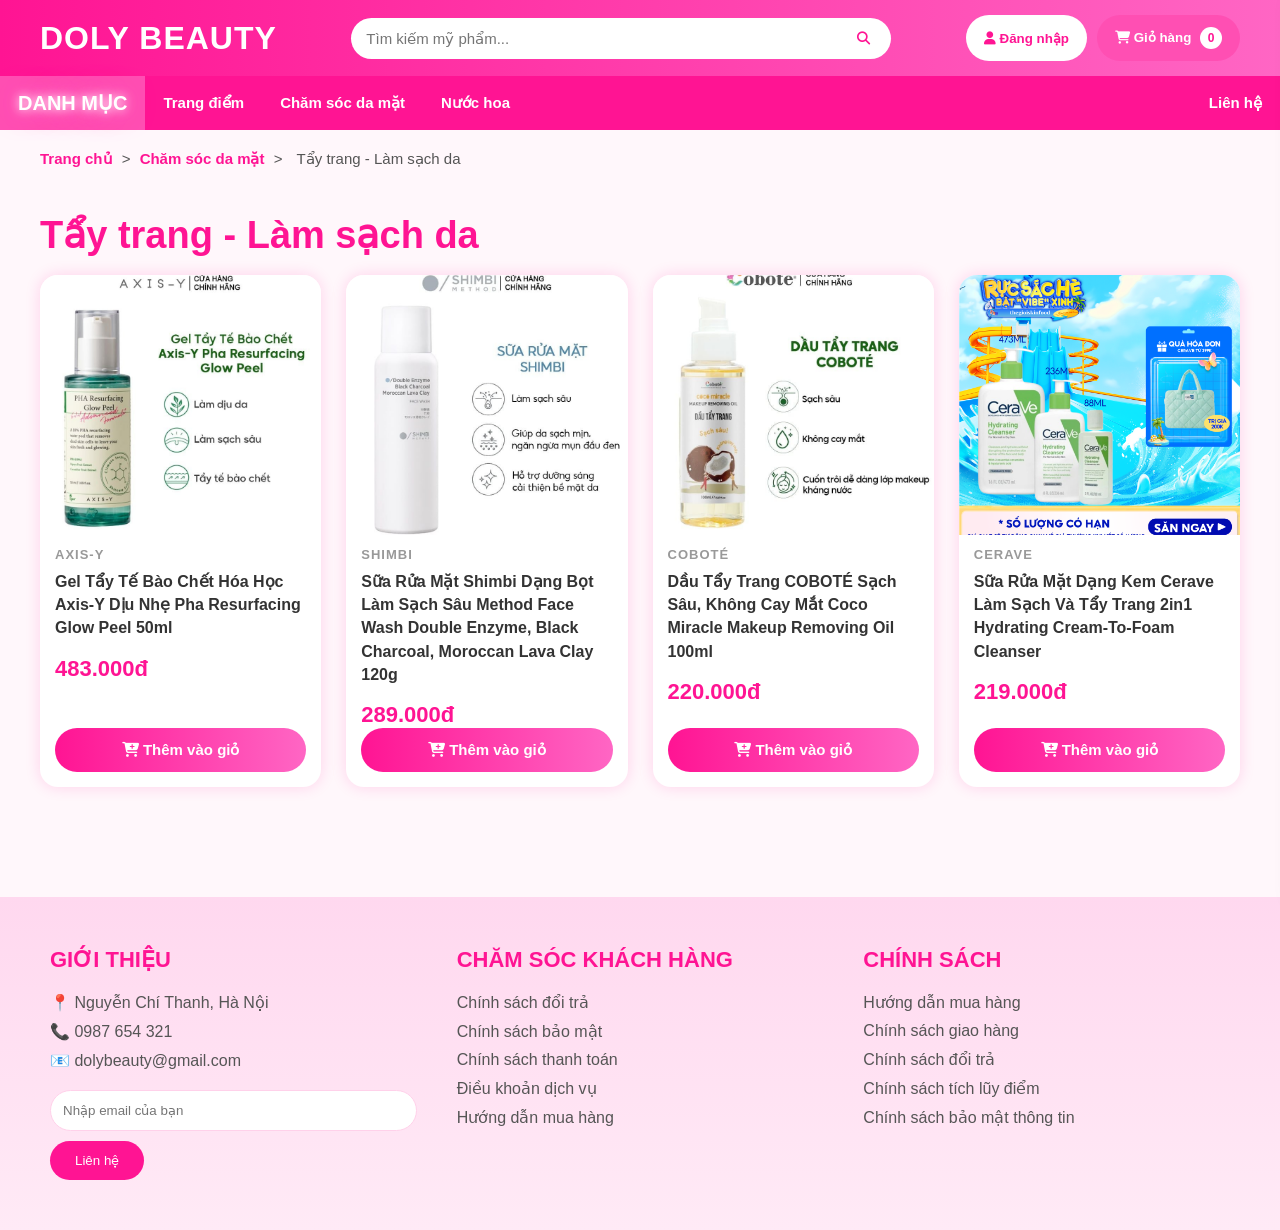
<file: DanhMuc/tay-trang-lam-sach-da.html>
<!DOCTYPE html>
<html lang="vi">
<head>
<meta charset="UTF-8">
<meta name="viewport"
content="width=device-width, initial-scale=1.0">

<title>Tẩy trang - Làm sạch da | DOLY BEAUTY</title>

<link rel="stylesheet" href="../filecss.css">
<link rel="stylesheet" href="../CSS/category.css">

<link rel="stylesheet"
href="https://cdnjs.cloudflare.com/ajax/libs/font-awesome/6.5.1/css/all.min.css">

</head>

<body>

<header class="header">

<a href="../index.html" class="logo">
DOLY BEAUTY
</a>

<div class="search-box">

<input
type="text"
id="search-input"
placeholder="Tìm kiếm mỹ phẩm...">

<button id="search-btn">

<i class="fas fa-search"></i>

</button>

</div>

<div class="header-right">

<button class="login-btn">

<i class="fas fa-user"></i>

Đăng nhập

</button>

<button class="cart-btn"
id="open-cart">

<i class="fas fa-cart-shopping"></i>

Giỏ hàng

<span id="cart-count">0</span>

</button>

</div>

</header>

<nav class="navbar">

<ul>

<li class="menu-item">

<button class="menu-btn danhmuc-btn">
DANH MỤC
</button>

<div class="dropdown-menu">

<a href="../index.html">
Trang chủ
</a>

<a href="trang-diem-mat.html">
Trang điểm
</a>

<a href="tay-trang-lam-sach-da.html">
Chăm sóc da mặt
</a>

<a href="nuoc-hoa.html">
Nước hoa
</a>

<a href="lien-he.html">
Liên hệ
</a>

</div>

</li>

<li class="menu-item">

<button class="menu-btn">
Trang điểm
</button>

<div class="dropdown-menu">

<a href="trang-diem-mat.html">
Trang điểm mặt
</a>

<a href="trang-diem-mat-moi.html">
Trang điểm mắt môi
</a>

<a href="phu-kien-trang-diem.html">
Phụ kiện trang điểm
</a>

</div>

</li>

<li class="menu-item">

<button class="menu-btn">
Chăm sóc da mặt
</button>

<div class="dropdown-menu">

<a href="tay-trang-lam-sach-da.html">
Tẩy trang - Làm sạch da
</a>

<a href="duong-da.html">
Dưỡng da
</a>

<a href="chong-nang.html">
Chống nắng
</a>

<a href="dan-mun-giay-tham-dau.html">
Dán mụn - Giấy thấm dầu
</a>

</div>

</li>

<li class="menu-item">

<button class="menu-btn">
Nước hoa
</button>

<div class="dropdown-menu">

<a href="nuoc-hoa.html">
Nước hoa
</a>

<a href="body-mist.html">
Body Mist
</a>

</div>

</li>

<li class="menu-item contact-menu">

<a href="lien-he.html"
class="menu-btn menu-link">

Liên hệ

</a>

</li>

</ul>

</nav>

<section class="breadcrumb">

<a href="../index.html">
Trang chủ
</a>

<span>></span>

<a href="tay-trang-lam-sach-da.html">
Chăm sóc da mặt
</a>

<span>></span>

<span>
Tẩy trang - Làm sạch da
</span>

</section>
<section class="category-wrapper">

<div class="category-content">

<h1>Tẩy trang - Làm sạch da</h1>


<div class="category-grid" id="product-list">

<!-- SẢN PHẨM 1 -->

<div class="category-card product-card"
data-name="Gel Tẩy Tế Bào Chết Hóa Học Axis-Y Dịu Nhẹ Pha Resurfacing Glow Peel 50ml"
data-price="159000">

<img src="../anh/da1.jpg" alt="Sản phẩm 1">

<h4>AXIS-Y</h4>

<h3>Gel Tẩy Tế Bào Chết Hóa Học Axis-Y Dịu Nhẹ Pha Resurfacing Glow Peel 50ml</h3>

<p>483.000đ</p>

<button class="add-cart">
<i class="fas fa-cart-plus"></i>
Thêm vào giỏ
</button>

</div>

<!-- SẢN PHẨM 2 -->

<div class="category-card product-card"
data-name="Sữa Rửa Mặt Shimbi Dạng Bọt Làm Sạch Sâu Method Face Wash Double Enzyme, Black Charcoal, Moroccan Lava Clay 120g"
data-price="189000">

<img src="../anh/da2.jpg" alt="Sản phẩm 2">

<h4>SHIMBi</h4>

<h3>Sữa Rửa Mặt Shimbi Dạng Bọt Làm Sạch Sâu Method Face Wash Double Enzyme, Black Charcoal, Moroccan Lava Clay 120g</h3>

<p>289.000đ</p>

<button class="add-cart">
<i class="fas fa-cart-plus"></i>
Thêm vào giỏ
</button>

</div>

<!-- SẢN PHẨM 3 -->

<div class="category-card product-card"
data-name="Dầu Tẩy Trang COBOTÉ Sạch Sâu, Không Cay Mắt Coco Miracle Makeup Removing Oil 100ml"
data-price="129000">

<img src="../anh/da3.jpg" alt="Sản phẩm 3">

<h4>COBOTÉ</h4>

<h3>Dầu Tẩy Trang COBOTÉ Sạch Sâu, Không Cay Mắt Coco Miracle Makeup Removing Oil 100ml</h3>

<p>220.000đ</p>

<button class="add-cart">
<i class="fas fa-cart-plus"></i>
Thêm vào giỏ
</button>

</div>

<!-- SẢN PHẨM 4 -->

<div class="category-card product-card"
data-name="Sữa Rửa Mặt Dạng Kem Cerave Làm Sạch Và Tẩy Trang 2in1 Hydrating Cream-To-Foam Cleanser"
data-price="219000">

<img src="../anh/da4.png" alt="Sản phẩm 4">

<h4>CERAVE</h4>

<h3>Sữa Rửa Mặt Dạng Kem Cerave Làm Sạch Và Tẩy Trang 2in1 Hydrating Cream-To-Foam Cleanser</h3>

<p>219.000đ</p>

<button class="add-cart">
<i class="fas fa-cart-plus"></i>
Thêm vào giỏ
</button>

</div>

</div>

</div>

</section>
<!-- FOOTER -->

<footer>

<div class="footer-container">

<div class="footer-box">

<h3>GIỚI THIỆU</h3>

<p>📍 Nguyễn Chí Thanh, Hà Nội</p>
<p>📞 0987 654 321</p>
<p>📧 dolybeauty@gmail.com</p>

<input
type="email"
placeholder="Nhập email của bạn">

<button>
Liên hệ
</button>

</div>

<div class="footer-box">

<h3>CHĂM SÓC KHÁCH HÀNG</h3>

<p>Chính sách đổi trả</p>
<p>Chính sách bảo mật</p>
<p>Chính sách thanh toán</p>
<p>Điều khoản dịch vụ</p>
<p>Hướng dẫn mua hàng</p>

</div>

<div class="footer-box">

<h3>CHÍNH SÁCH</h3>

<p>Hướng dẫn mua hàng</p>
<p>Chính sách giao hàng</p>
<p>Chính sách đổi trả</p>
<p>Chính sách tích lũy điểm</p>
<p>Chính sách bảo mật thông tin</p>

</div>

</div>

</footer>

<!-- GIỎ HÀNG -->

<div
class="cart-sidebar"
id="cart-sidebar">

<div class="cart-header">

<h2>🛒 Giỏ Hàng</h2>

<span id="close-cart">
✖
</span>

</div>

<div id="cart-items">

<p>Chưa có sản phẩm nào.</p>

</div>

<div class="cart-footer">

<h3>

Tổng:

<span id="total-price">
0đ
</span>

</h3>

<button id="checkout-btn">

Thanh toán

</button>

</div>

</div>

<script src="../JS/category.js"></script>

</body>
</html>
</file>
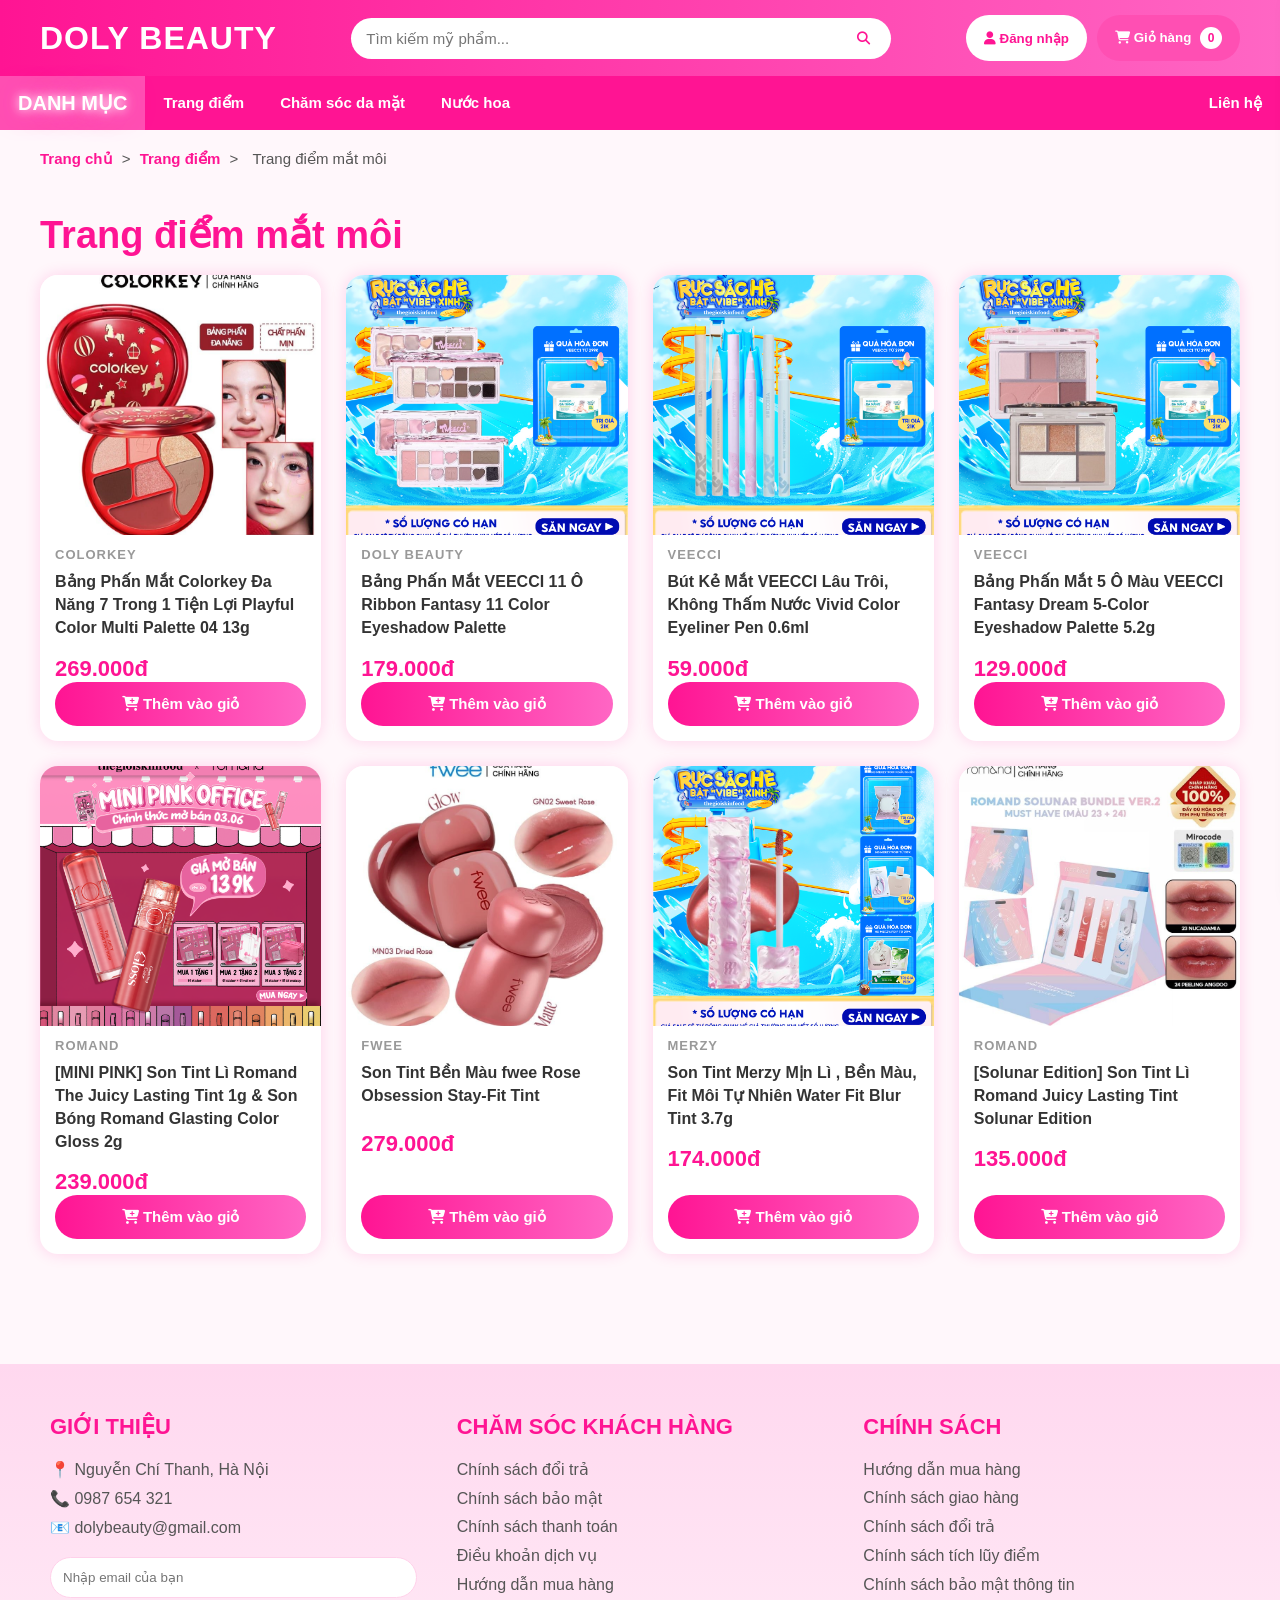
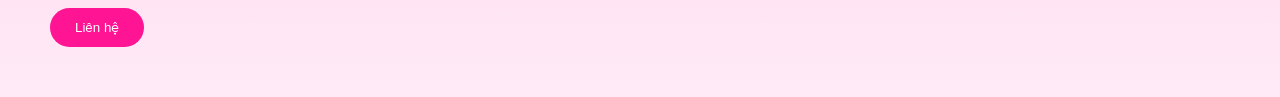
<file: DanhMuc/trang-diem-mat-moi.html>
<!DOCTYPE html>
<html lang="vi">
<head>
<meta charset="UTF-8">
<meta name="viewport" content="width=device-width, initial-scale=1.0">

<title>Trang điểm mắt môi - DOLY BEAUTY</title>

<link rel="stylesheet" href="../filecss.css">
<link rel="stylesheet" href="../CSS/category.css">

<link rel="stylesheet"
href="https://cdnjs.cloudflare.com/ajax/libs/font-awesome/6.5.1/css/all.min.css">

</head>

<body>

<header class="header">

<a href="../index.html" class="logo">
DOLY BEAUTY
</a>

<div class="search-box">

<input
type="text"
id="search-input"
placeholder="Tìm kiếm mỹ phẩm...">

<button id="search-btn">

<i class="fas fa-search"></i>

</button>

</div>

<div class="header-right">

<button class="login-btn">

<i class="fas fa-user"></i>

Đăng nhập

</button>

<button class="cart-btn"
id="open-cart">

<i class="fas fa-cart-shopping"></i>

Giỏ hàng

<span id="cart-count">0</span>

</button>

</div>

</header>

<nav class="navbar">

<ul>

<li class="menu-item">

<button class="menu-btn danhmuc-btn">

DANH MỤC

</button>

<div class="dropdown-menu">

<a href="../index.html">Trang chủ</a>

<a href="trang-diem-mat.html">
Trang điểm
</a>

<a href="tay-trang-lam-sach-da.html">
Chăm sóc da mặt
</a>

<a href="nuoc-hoa.html">
Nước hoa
</a>

<a href="lien-he.html">
Liên hệ
</a>

</div>

</li>

<li class="menu-item">

<button class="menu-btn">

Trang điểm

</button>

<div class="dropdown-menu">

<a href="trang-diem-mat.html">
Trang điểm mặt
</a>

<a href="trang-diem-mat-moi.html">
Trang điểm mắt môi
</a>

<a href="phu-kien-trang-diem.html">
Phụ kiện trang điểm
</a>

</div>

</li>

<li class="menu-item">

<button class="menu-btn">

Chăm sóc da mặt

</button>

<div class="dropdown-menu">

<a href="tay-trang-lam-sach-da.html">
Tẩy trang - Làm sạch da
</a>

<a href="duong-da.html">
Dưỡng da
</a>

<a href="chong-nang.html">
Chống nắng
</a>

<a href="dan-mun-giay-tham-dau.html">
Dán mụn - Giấy thấm dầu
</a>

</div>

</li>

<li class="menu-item">

<button class="menu-btn">

Nước hoa

</button>

<div class="dropdown-menu">

<a href="nuoc-hoa.html">
Nước hoa
</a>

<a href="body-mist.html">
Body Mist
</a>

</div>

</li>

<li class="menu-item contact-menu">

<a href="lien-he.html"
class="menu-btn menu-link">

Liên hệ

</a>

</li>

</ul>

</nav>

<section class="breadcrumb">

<a href="../index.html">
Trang chủ
</a>

<span>></span>

<a href="trang-diem-mat-moi.html">
Trang điểm
</a>

<span>></span>

<span>
Trang điểm mắt môi
</span>

</section>
<section class="category-wrapper">

<div class="category-content">

<h1>Trang điểm mắt môi</h1>


<div class="category-grid" id="product-list">

<!-- SẢN PHẨM 1 -->

<div class="category-card product-card"
data-name="Bảng Phấn Mắt Colorkey Đa Năng 7 Trong 1 Tiện Lợi Playful Color Multi Palette 04 13g"
data-price="299000">

<img src="../anh/mat1.jpg" alt="Sản phẩm 1">

<h4>COLORKEY</h4>

<h3>Bảng Phấn Mắt Colorkey Đa Năng 7 Trong 1 Tiện Lợi Playful Color Multi Palette 04 13g</h3>

<p>269.000đ</p>

<button class="add-cart">
<i class="fas fa-cart-plus"></i>
Thêm vào giỏ
</button>

</div>

<!-- SẢN PHẨM 2 -->

<div class="category-card product-card"
data-name="Bảng Phấn Mắt VEECCI 11 Ô Ribbon Fantasy 11 Color Eyeshadow Palette"
data-price="259000">

<img src="../anh/mat2.png" alt="Sản phẩm 2">

<h4>DOLY BEAUTY</h4>

<h3>Bảng Phấn Mắt VEECCI 11 Ô Ribbon Fantasy 11 Color Eyeshadow Palette</h3>

<p>179.000đ</p>

<button class="add-cart">
<i class="fas fa-cart-plus"></i>
Thêm vào giỏ
</button>

</div>

<!-- SẢN PHẨM 3 -->

<div class="category-card product-card"
data-name="Bút Kẻ Mắt VEECCI Lâu Trôi, Không Thấm Nước Vivid Color Eyeliner Pen 0.6ml"
data-price="189000">

<img src="../anh/mat3.png" alt="Sản phẩm 3">

<h4>VEECCI</h4>

<h3>Bút Kẻ Mắt VEECCI Lâu Trôi, Không Thấm Nước Vivid Color Eyeliner Pen 0.6ml</h3>

<p>59.000đ</p>

<button class="add-cart">
<i class="fas fa-cart-plus"></i>
Thêm vào giỏ
</button>

</div>

<!-- SẢN PHẨM 4 -->

<div class="category-card product-card"
data-name="Bảng Phấn Mắt 5 Ô Màu VEECCI Fantasy Dream 5-Color Eyeshadow Palette 5.2g"
data-price="349000">

<img src="../anh/mat4.png" alt="Sản phẩm 4">

<h4>VEECCI</h4>

<h3>Bảng Phấn Mắt 5 Ô Màu VEECCI Fantasy Dream 5-Color Eyeshadow Palette 5.2g</h3>

<p>129.000đ</p>

<button class="add-cart">
<i class="fas fa-cart-plus"></i>
Thêm vào giỏ
</button>

</div>

<!-- SẢN PHẨM 5 -->

<div class="category-card product-card"
data-name="[MINI PINK] Son Tint Lì Romand The Juicy Lasting Tint 1g & Son Bóng Romand Glasting Color Gloss 2g"
data-price="399000">

<img src="../anh/mat5.png" alt="Sản phẩm 5">

<h4>ROMAND</h4>

<h3>[MINI PINK] Son Tint Lì Romand The Juicy Lasting Tint 1g & Son Bóng Romand Glasting Color Gloss 2g</h3>

<p>239.000đ</p>

<button class="add-cart">
<i class="fas fa-cart-plus"></i>
Thêm vào giỏ
</button>

</div>

<!-- SẢN PHẨM 6 -->

<div class="category-card product-card"
data-name="Son Tint Bền Màu fwee Rose Obsession Stay-Fit Tint
"
data-price="219000">

<img src="../anh/mat6.jpg" alt="Sản phẩm 6">

<h4>FWEE</h4>

<h3>Son Tint Bền Màu fwee Rose Obsession Stay-Fit Tint
</h3>

<p>279.000đ</p>

<button class="add-cart">
<i class="fas fa-cart-plus"></i>
Thêm vào giỏ
</button>

</div>

<!-- SẢN PHẨM 7 -->

<div class="category-card product-card"
data-name="Son Tint Merzy Mịn Lì , Bền Màu, Fit Môi Tự Nhiên Water Fit Blur Tint 3.7g"
data-price="179000">

<img src="../anh/mat7.png" alt="Sản phẩm 7">

<h4>MERZY</h4>

<h3>Son Tint Merzy Mịn Lì , Bền Màu, Fit Môi Tự Nhiên Water Fit Blur Tint 3.7g</h3>

<p>174.000đ</p>

<button class="add-cart">
<i class="fas fa-cart-plus"></i>
Thêm vào giỏ
</button>

</div>

<!-- SẢN PHẨM 8 -->

<div class="category-card product-card"
data-name="[Solunar Edition] Son Tint Lì Romand Juicy Lasting Tint Solunar Edition"
data-price="235000">

<img src="../anh/mat8.jpg" alt="Sản phẩm 8">

<h4>ROMAND</h4>

<h3>[Solunar Edition] Son Tint Lì Romand Juicy Lasting Tint Solunar Edition</h3>

<p>135.000đ</p>

<button class="add-cart">
<i class="fas fa-cart-plus"></i>
Thêm vào giỏ
</button>

</div>

</div>

</div>

</section>
<!-- FOOTER -->

<footer>

<div class="footer-container">

<div class="footer-box">

<h3>GIỚI THIỆU</h3>

<p>📍 Nguyễn Chí Thanh, Hà Nội</p>
<p>📞 0987 654 321</p>
<p>📧 dolybeauty@gmail.com</p>

<input type="email"
placeholder="Nhập email của bạn">

<button>
Liên hệ
</button>

</div>

<div class="footer-box">

<h3>CHĂM SÓC KHÁCH HÀNG</h3>

<p>Chính sách đổi trả</p>
<p>Chính sách bảo mật</p>
<p>Chính sách thanh toán</p>
<p>Điều khoản dịch vụ</p>
<p>Hướng dẫn mua hàng</p>

</div>

<div class="footer-box">

<h3>CHÍNH SÁCH</h3>

<p>Hướng dẫn mua hàng</p>
<p>Chính sách giao hàng</p>
<p>Chính sách đổi trả</p>
<p>Chính sách tích lũy điểm</p>
<p>Chính sách bảo mật thông tin</p>

</div>

</div>

</footer>

<!-- GIỎ HÀNG -->

<div class="cart-sidebar"
id="cart-sidebar">

<div class="cart-header">

<h2>🛒 Giỏ Hàng</h2>

<span id="close-cart">
✖
</span>

</div>

<div id="cart-items">

<p>
Chưa có sản phẩm nào.
</p>

</div>

<div class="cart-footer">

<h3>

Tổng:

<span id="total-price">
0đ
</span>

</h3>

<button id="checkout-btn">

Thanh toán

</button>

</div>

</div>

<script src="../JS/category.js"></script>

</body>
</html>
</file>
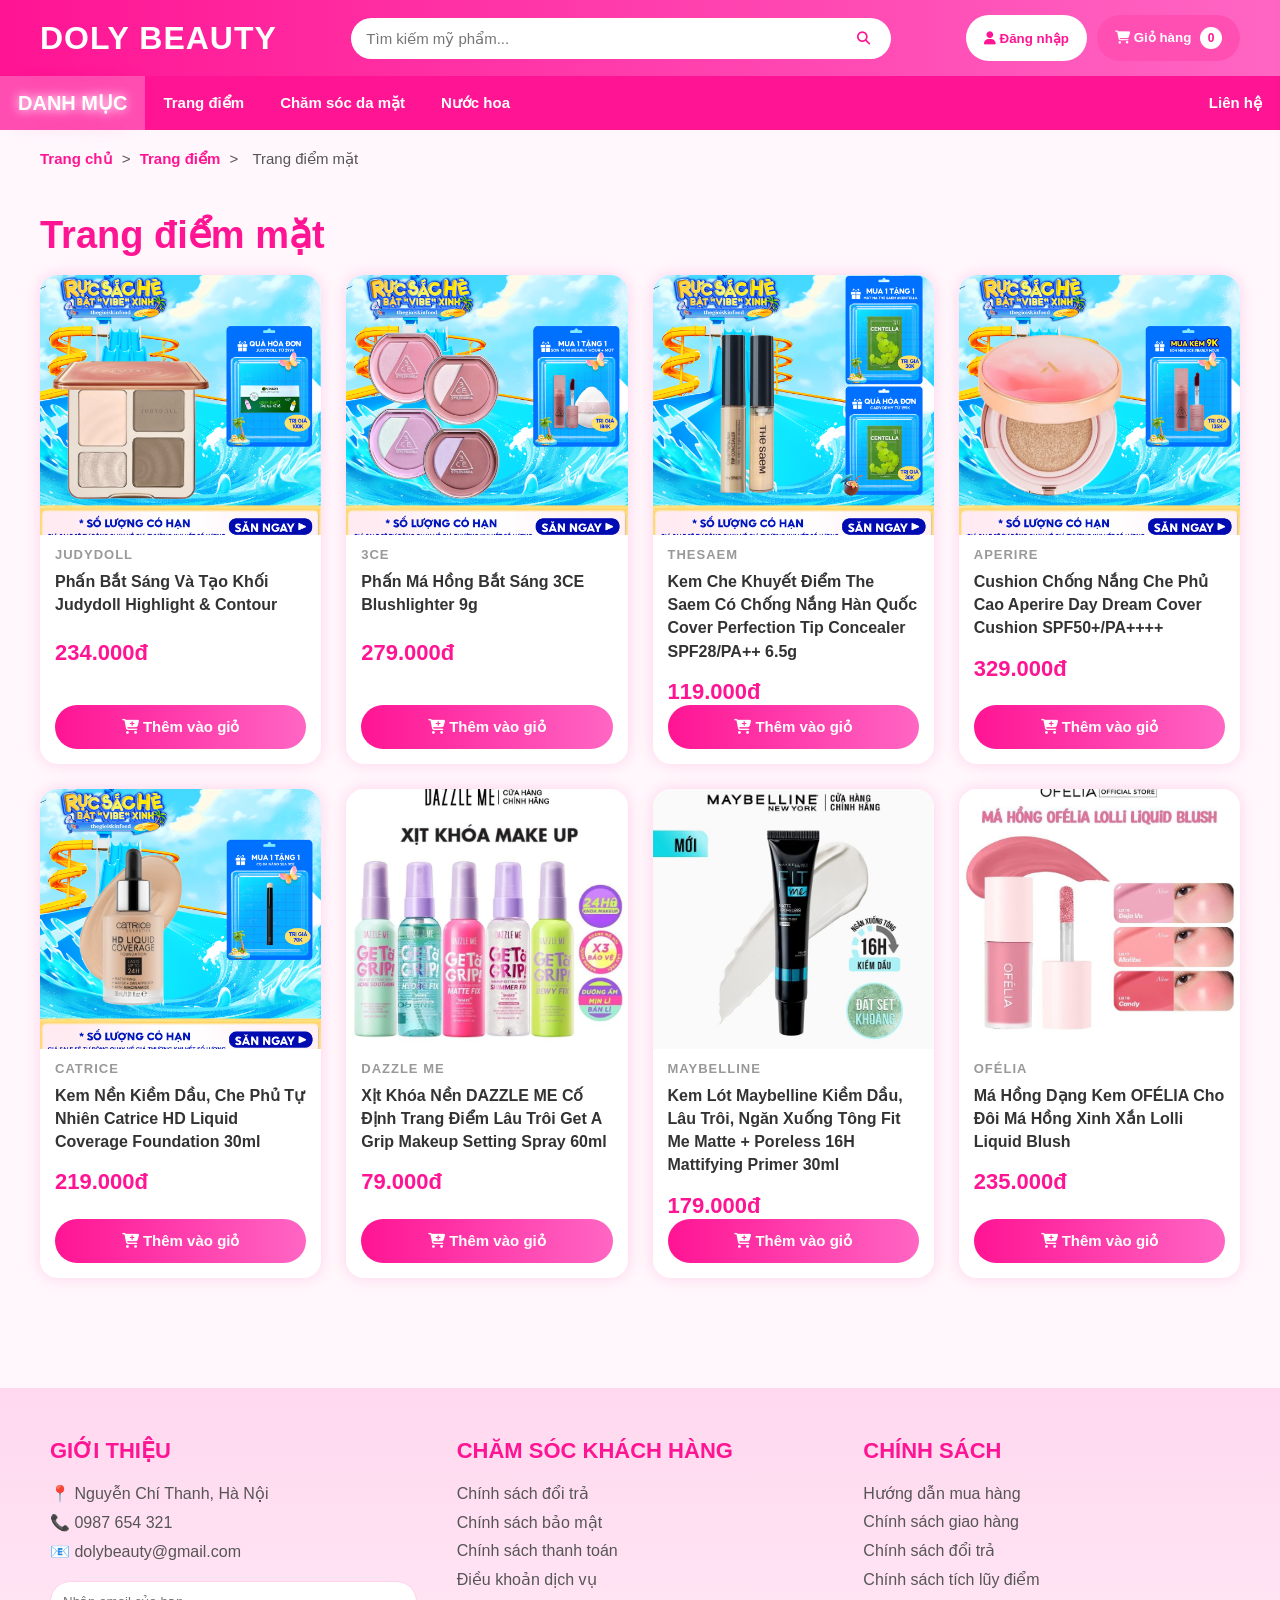
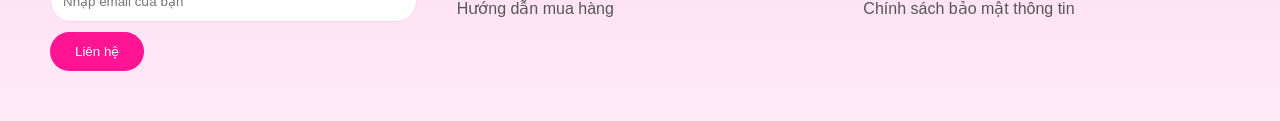
<file: DanhMuc/trang-diem-mat.html>
<!DOCTYPE html>
<html lang="vi">
<head>
<meta charset="UTF-8">
<meta name="viewport" content="width=device-width, initial-scale=1.0">

<title>Trang điểm mặt - DOLY BEAUTY</title>

<link rel="stylesheet" href="../filecss.css">
<link rel="stylesheet" href="../CSS/category.css">

<link rel="stylesheet"
href="https://cdnjs.cloudflare.com/ajax/libs/font-awesome/6.5.1/css/all.min.css">
</head>

<body>

<header class="header">

    <a href="../index.html" class="logo">
        DOLY BEAUTY
    </a>

    <div class="search-box">
        <input type="text" id="search-input" placeholder="Tìm kiếm mỹ phẩm...">
        <button id="search-btn">
            <i class="fas fa-search"></i>
        </button>
    </div>

    <div class="header-right">

        <button class="login-btn">
            <i class="fas fa-user"></i>
            Đăng nhập
        </button>

        <button class="cart-btn" id="open-cart">
            <i class="fas fa-cart-shopping"></i>
            Giỏ hàng
            <span id="cart-count">0</span>
        </button>

    </div>

</header>

<nav class="navbar">

<ul>

<li class="menu-item">

<button class="menu-btn danhmuc-btn">
DANH MỤC
</button>

<div class="dropdown-menu">

<a href="../index.html">Trang chủ</a>
<a href="trang-diem-mat.html">Trang điểm</a>
<a href="tay-trang-lam-sach-da.html">Chăm sóc da mặt</a>
<a href="nuoc-hoa.html">Nước hoa</a>
<a href="lien-he.html">Liên hệ</a>

</div>

</li>

<li class="menu-item">

<button class="menu-btn">
Trang điểm
</button>

<div class="dropdown-menu">

<a href="trang-diem-mat.html">Trang điểm mặt</a>
<a href="trang-diem-mat-moi.html">Trang điểm mắt môi</a>
<a href="phu-kien-trang-diem.html">Phụ kiện trang điểm</a>

</div>

</li>

<li class="menu-item">

<button class="menu-btn">
Chăm sóc da mặt
</button>

<div class="dropdown-menu">

<a href="tay-trang-lam-sach-da.html">Tẩy trang - Làm sạch da</a>
<a href="duong-da.html">Dưỡng da</a>
<a href="chong-nang.html">Chống nắng</a>
<a href="dan-mun-giay-tham-dau.html">Dán mụn - Giấy thấm dầu</a>

</div>

</li>

<li class="menu-item">

<button class="menu-btn">
Nước hoa
</button>

<div class="dropdown-menu">

<a href="nuoc-hoa.html">Nước hoa</a>
<a href="body-mist.html">Body Mist</a>

</div>

</li>

<li class="menu-item contact-menu">

<a href="lien-he.html" class="menu-btn menu-link">
Liên hệ
</a>

</li>

</ul>

</nav>

<section class="breadcrumb">

<a href="../index.html">Trang chủ</a>
<span>></span>
<a href="trang-diem-mat.html">Trang điểm</a>
<span>></span>
<span>Trang điểm mặt</span>

</section>
<section class="category-wrapper">

<div class="category-content">

<h1>Trang điểm mặt</h1>


<div class="category-grid" id="product-list">

<div class="category-card product-card"
data-name="Phấn tạo Khối"
data-price="234000">

<img src="../anh/trangdiem1.png" alt="Kem lót">

<h4>JUDYDOLL</h4>
<h3>Phấn Bắt Sáng Và Tạo Khối Judydoll Highlight & Contour</h3>

<p>234.000đ</p>

<button class="add-cart">
<i class="fas fa-cart-plus"></i>
Thêm vào giỏ
</button>

</div>

<div class="category-card product-card"
data-name="Phấn Má Hồng Bắt Sáng 3CE Blushlighter 9g"
data-price="259000">

<img src="../anh/trangdiem2.png" alt="Kem tone up">

<h4>3CE</h4>
<h3>Phấn Má Hồng Bắt Sáng 3CE Blushlighter 9g</h3>

<p>279.000đ</p>

<button class="add-cart">
<i class="fas fa-cart-plus"></i>
Thêm vào giỏ
</button>

</div>

<div class="category-card product-card"
data-name="Che khuyết điểm"
data-price="189000">

<img src="../anh/trangdiem3.png" alt="Che khuyết điểm">

<h4>THESAEM</h4>
<h3> Kem Che Khuyết Điểm The Saem Có Chống Nắng Hàn Quốc Cover Perfection Tip Concealer SPF28/PA++ 6.5g</h3>

<p>119.000đ</p>

<button class="add-cart">
<i class="fas fa-cart-plus"></i>
Thêm vào giỏ
</button>

</div>

<div class="category-card product-card"
data-name="Cushion Chống Nắng Che Phủ Cao Aperire Day Dream Cover Cushion SPF50+/PA++++"
data-price="349000">

<img src="../anh/trangdiem4.png" alt="Kem nền BB Cream">

<h4>APERIRE</h4>
<h3>Cushion Chống Nắng Che Phủ Cao Aperire Day Dream Cover Cushion SPF50+/PA++++</h3>

<p>329.000đ</p>

<button class="add-cart">
<i class="fas fa-cart-plus"></i>
Thêm vào giỏ
</button>

</div>

<div class="category-card product-card"
data-name="Kem Nền Kiềm Dầu, Che Phủ Tự Nhiên Catrice HD Liquid Coverage Foundation 30ml"
data-price="399000">

<img src="../anh/trangdiem5.png" alt="Phấn nước Cushion">

<h4>CATRICE</h4>
<h3>Kem Nền Kiềm Dầu, Che Phủ Tự Nhiên Catrice HD Liquid Coverage Foundation 30ml</h3>

<p>219.000đ</p>

<button class="add-cart">
<i class="fas fa-cart-plus"></i>
Thêm vào giỏ
</button>

</div>

<div class="category-card product-card"
data-name="xịt Khóa"
data-price="79000">

<img src="../anh/trangdiem6.jpg" alt="Phấn phủ">

<h4>DAZZLE ME</h4>
<h3>Xịt Khóa Nền DAZZLE ME Cố Định Trang Điểm Lâu Trôi Get A Grip Makeup Setting Spray 60ml</h3>

<p>79.000đ</p>

<button class="add-cart">
<i class="fas fa-cart-plus"></i>
Thêm vào giỏ
</button>

</div>

<div class="category-card product-card"
data-name="Kem Lót Maybelline Kiềm Dầu, Lâu Trôi, Ngăn Xuống Tông Fit Me Matte + Poreless 16H Mattifying Primer 30ml"
data-price="179000">

<img src="../anh/trangdiem7.jpg" alt="Má hồng">

<h4>Maybelline</h4>
<h3>Kem Lót Maybelline Kiềm Dầu, Lâu Trôi, Ngăn Xuống Tông Fit Me Matte + Poreless 16H Mattifying Primer 30ml</h3>

<p>179.000đ</p>

<button class="add-cart">
<i class="fas fa-cart-plus"></i>
Thêm vào giỏ
</button>

</div>

<div class="category-card product-card"
data-name="Má Hồng Dạng Kem OFÉLIA Cho Đôi Má Hồng Xinh Xắn Lolli Liquid Blush"
data-price="235000">

<img src="../anh/trangdiem8.jpg" alt="Tạo khối Highlighter">

<h4>OFÉLIA </h4>
<h3>Má Hồng Dạng Kem OFÉLIA Cho Đôi Má Hồng Xinh Xắn Lolli Liquid Blush</h3>

<p>235.000đ</p>

<button class="add-cart">
<i class="fas fa-cart-plus"></i>
Thêm vào giỏ
</button>

</div>

</div>

</div>

</section>
<!-- FOOTER -->

<footer>

<div class="footer-container">

<div class="footer-box">

<h3>GIỚI THIỆU</h3>

<p>📍 Nguyễn Chí Thanh, Hà Nội</p>
<p>📞 0987 654 321</p>
<p>📧 dolybeauty@gmail.com</p>

<input type="email" placeholder="Nhập email của bạn">

<button>
Liên hệ
</button>

</div>

<div class="footer-box">

<h3>CHĂM SÓC KHÁCH HÀNG</h3>

<p>Chính sách đổi trả</p>
<p>Chính sách bảo mật</p>
<p>Chính sách thanh toán</p>
<p>Điều khoản dịch vụ</p>
<p>Hướng dẫn mua hàng</p>

</div>

<div class="footer-box">

<h3>CHÍNH SÁCH</h3>

<p>Hướng dẫn mua hàng</p>
<p>Chính sách giao hàng</p>
<p>Chính sách đổi trả</p>
<p>Chính sách tích lũy điểm</p>
<p>Chính sách bảo mật thông tin</p>

</div>

</div>

</footer>

<!-- GIỎ HÀNG -->

<div class="cart-sidebar" id="cart-sidebar">

<div class="cart-header">

<h2>🛒 Giỏ Hàng</h2>

<span id="close-cart">✖</span>

</div>

<div id="cart-items">

<p>Chưa có sản phẩm nào.</p>

</div>

<div class="cart-footer">

<h3>
Tổng:
<span id="total-price">0đ</span>
</h3>

<button id="checkout-btn">
Thanh toán
</button>

</div>

</div>

<script src="../JS/category.js"></script>

</body>
</html>
</file>
<file: filecss.css>
/* =========================
   RESET
========================= */

*{
    margin:0;
    padding:0;
    box-sizing:border-box;
}

body{
    font-family:'Segoe UI',Tahoma,Geneva,Verdana,sans-serif;
    background:#fff7fb;
}

/* =========================
   HEADER
========================= */

.header{

    background:linear-gradient(
    90deg,
    #ff1493,
    #ff66c4
    );

    padding:15px 40px;

    display:flex;

    justify-content:space-between;

    align-items:center;

    box-shadow:0 0 20px rgba(
    255,
    20,
    147,
    0.4
    );
}

.logo{

    font-size:32px;

    font-weight:700;

    color:white;

    letter-spacing:1px;
}

.search-box{

    width:45%;

    display:flex;
}

.search-box input{

    flex:1;

    padding:12px 15px;

    border:none;

    outline:none;

    border-radius:
    25px 0 0 25px;

    font-size:15px;
}

.search-box button{

    width:55px;

    border:none;

    cursor:pointer;

    background:white;

    color:#ff1493;

    border-radius:
    0 25px 25px 0;

    transition:0.3s;
}

.search-box button:hover{

    background:#ffe4f4;
}

.header-right{

    display:flex;

    gap:10px;
}

.header-right button{

    border:none;

    padding:12px 18px;

    border-radius:25px;

    cursor:pointer;

    font-weight:600;

    transition:0.3s;
}

.login-btn{

    background:white;

    color:#ff1493;
}

.cart-btn{

    background:#ff4fb3;

    color:white;

    position:relative;
}

#cart-count{

    background:white;

    color:#ff1493;

    width:22px;

    height:22px;

    border-radius:50%;

    display:inline-flex;

    justify-content:center;

    align-items:center;

    margin-left:5px;

    font-size:12px;

    font-weight:bold;
}

.header-right button:hover{

    transform:translateY(-2px);

    box-shadow:
    0 0 15px
    rgba(
    255,
    255,
    255,
    0.7
    );
}

/* =========================
   NAVBAR
========================= */

.navbar{

    background:#ff1493;

    position:relative;

    z-index:999;
}

.navbar ul{

    list-style:none;

    display:flex;

    align-items:center;
}

.navbar ul li{

    position:relative;
}

/* NÚT MENU */

.menu-btn{

    border:none;

    background:none;

    color:white;

    font-size:15px;

    font-weight:600;

    cursor:pointer;

    padding:15px 18px;

    transition:0.3s;
}

.menu-btn:hover{

    background:#ff66c4;

    color:white;

    text-shadow:
        0 0 10px #fff,
        0 0 20px #ffb6e6,
        0 0 30px #ff1493;
}

/* DANH MỤC */

.danhmuc-btn{

    font-size:20px;

    font-weight:700;

    background:#ff4fb3;

    text-shadow:
        0 0 10px #fff,
        0 0 20px #ffb6e6,
        0 0 30px #ff1493;
}

/* LIÊN HỆ */

.contact-menu{

    margin-left:auto;
}

/* =========================
   DROPDOWN MENU
========================= */

.dropdown-menu{

    display:none;

    position:absolute;

    top:100%;

    left:0;

    width:280px;

    background:white;

    border-radius:
    0 0 12px 12px;

    overflow:hidden;

    box-shadow:
    0 5px 20px
    rgba(
    0,
    0,
    0,
    0.15
    );
}

.dropdown-menu div{

    padding:12px 15px;

    cursor:pointer;

    border-bottom:
    1px solid #eee;

    transition:0.3s;
}

.dropdown-menu div:hover{

    background:#ffe4f4;

    color:#ff1493;
}

/* =========================
   SUB MENU
========================= */

.submenu-item{

    position:relative;
}

.submenu-btn{

    width:100%;

    text-align:left;

    border:none;

    background:white;

    padding:12px 15px;

    font-size:15px;

    font-weight:600;

    cursor:pointer;

    transition:0.3s;
}

.submenu-btn:hover{

    background:#ffe4f4;

    color:#ff1493;
}

.submenu-content{

    display:none;

    background:#fff9fc;

    border-top:
    1px solid #f1f1f1;
}

.submenu-content div{

    padding:
    10px 30px;

    font-size:14px;

    border-bottom:
    1px solid #f3f3f3;

    transition:0.3s;
}

.submenu-content div:hover{

    background:#ffd6ec;

    color:#ff1493;
}
/* =========================
   BANNER
========================= */

.banner{
    width:100%;
    background:#ffd6ec;
    text-align:center;
}

.banner img{
    width:100%;
    max-height:600px;
    object-fit:contain;
    display:block;
}

/* =========================
   PRODUCTS
========================= */

.products{
    padding:60px 50px;
}

.products h2{

    text-align:center;

    color:#ff1493;

    font-size:38px;

    margin-bottom:40px;

    font-weight:700;

    text-shadow:
    0 0 10px
    rgba(
    255,
    20,
    147,
    0.3
    );
}

.product-grid{

    display:grid;

    grid-template-columns:
    repeat(4,1fr);

    gap:25px;
}

.product-card{

    background:white;

    border-radius:20px;

    overflow:hidden;

    box-shadow:
    0 0 15px
    rgba(
    255,
    20,
    147,
    0.15
    );

    transition:0.35s;

    display:flex;

    flex-direction:column;
}

.product-card:hover{

    transform:
    translateY(-8px);

    box-shadow:
    0 0 25px
    rgba(
    255,
    20,
    147,
    0.5
    );
}

.product-card img{

    width:100%;

    height:260px;

    object-fit:cover;

    display:block;
}

.product-card h3{

    padding:
    15px 15px 8px;

    font-size:15px;

    line-height:1.5;

    color:#333;

    min-height:95px;
}

.product-card p{

    padding:0 15px;

    color:#ff1493;

    font-size:26px;

    font-weight:800;

    margin-top:8px;
}

.product-card button{

    margin:15px;

    margin-top:auto;

    width:calc(100% - 30px);

    border:none;

    background:
    linear-gradient(
    90deg,
    #ff1493,
    #ff66c4
    );

    color:white;

    padding:14px;
    font-size:15px;

    border-radius:30px;

    font-weight:600;

    cursor:pointer;

    transition:0.3s;
}

.product-card button:hover{

    transform:scale(1.03);

    box-shadow:
    0 0 15px
    rgba(
    255,
    20,
    147,
    0.6
    );
}

/* =========================
   FOOTER
========================= */

footer{

    margin-top:60px;

    background:
    linear-gradient(
    180deg,
    #ffd8ef,
    #ffeaf6
    );

    padding:50px;
}

.footer-container{

    display:flex;

    justify-content:space-between;

    gap:40px;
}

.footer-box{

    flex:1;
}

.footer-box h3{

    color:#ff1493;

    margin-bottom:20px;

    font-size:22px;
}

.footer-box p{

    color:#555;

    margin-bottom:10px;

    cursor:pointer;

    transition:0.3s;
}

.footer-box p:hover{

    color:#ff1493;

    transform:
    translateX(5px);
}

.footer-box input{

    width:100%;

    padding:12px;

    border:
    1px solid #ffd1ea;

    border-radius:25px;

    margin-top:10px;

    outline:none;
}

.footer-box button{

    margin-top:10px;

    padding:
    12px 25px;

    border:none;

    border-radius:25px;

    background:#ff1493;

    color:white;

    cursor:pointer;

    transition:0.3s;
}

.footer-box button:hover{

    background:#ff66c4;

    box-shadow:
    0 0 15px
    rgba(
    255,
    20,
    147,
    0.5
    );
}

/* =========================
   SCROLLBAR
========================= */

::-webkit-scrollbar{
    width:10px;
}

::-webkit-scrollbar-track{
    background:#ffe8f4;
}

::-webkit-scrollbar-thumb{
    background:#ff66c4;
    border-radius:20px;
}

::-webkit-scrollbar-thumb:hover{
    background:#ff1493;
}

/* =========================
   RESPONSIVE
========================= */

@media(max-width:1200px){

    .product-grid{

        grid-template-columns:
        repeat(3,1fr);
    }
}

@media(max-width:900px){

    .header{

        flex-direction:column;

        gap:15px;
    }

    .search-box{

        width:100%;
    }

    .product-grid{

        grid-template-columns:
        repeat(2,1fr);
    }

    .footer-container{

        flex-direction:column;
    }
}

@media(max-width:600px){

    .navbar ul{

        flex-wrap:wrap;
    }

    .menu-btn{

        padding:12px;
        font-size:14px;
    }

    .product-grid{

        grid-template-columns:1fr;
    }

    .products{

        padding:30px 20px;
    }

    .banner img{

        height:250px;
    }

    .logo{

        font-size:26px;
    }
}
/* =========================
   CART SIDEBAR
========================= */

.cart-sidebar{

    position:fixed;

    top:0;

    right:-400px;

    width:380px;

    height:100vh;

    background:white;

    box-shadow:
    -5px 0 20px rgba(0,0,0,.15);

    z-index:9999;

    transition:.35s;

    display:flex;

    flex-direction:column;
}

.cart-sidebar.active{

    right:0;
}

.cart-header{

    background:#ff1493;

    color:white;

    padding:20px;

    display:flex;

    justify-content:space-between;

    align-items:center;
}

#close-cart{

    cursor:pointer;

    font-size:22px;
}

#cart-items{

    flex:1;

    overflow-y:auto;

    padding:15px;
}

.cart-item{

    padding:12px;

    border-bottom:
    1px solid #eee;
}

.cart-item h4{

    margin-bottom:5px;

    color:#333;
}

.cart-item p{

    color:#ff1493;

    font-weight:bold;
}

.cart-footer{

    padding:20px;

    border-top:
    1px solid #eee;
}
.cart-item{

    display:flex;

    justify-content:space-between;

    align-items:center;

    padding:12px;

    border-bottom:1px solid #eee;
}

.cart-item-info{

    flex:1;
}

.cart-item-info h4{

    font-size:14px;

    margin-bottom:5px;

    color:#333;
}

.cart-item-info p{

    color:#ff1493;

    font-weight:700;
}

.remove-item{

    width:38px;

    height:38px;

    border:none;

    border-radius:50%;

    background:#ffe4f4;

    color:#ff1493;

    cursor:pointer;

    transition:.3s;
}

.remove-item:hover{

    background:#ff1493;

    color:white;

    transform:scale(1.1);
}
#checkout-btn{

    width:100%;

    margin-top:15px;

    padding:14px;

    border:none;

    border-radius:12px;

    background:linear-gradient(
        90deg,
        #ff1493,
        #ff66c4
    );

    color:white;

    font-size:16px;

    font-weight:700;

    cursor:pointer;

    transition:0.3s;
}

#checkout-btn:hover{

    transform:translateY(-2px);

    box-shadow:
    0 0 15px
    rgba(
        255,
        20,
        147,
        0.5
    );
}
.dropdown-menu a,
.submenu-content a{
    display:block;
    padding:12px 15px;
    color:#333;
    text-decoration:none;
    border-bottom:1px solid #eee;
    transition:0.3s;
}

.submenu-content a{
    padding:10px 30px;
    font-size:14px;
    background:#fff9fc;
}

.dropdown-menu a:hover,
.submenu-content a:hover{
    background:#ffd6ec;
    color:#ff1493;
}
.navbar a.menu-btn{
    display:block;
    color:white;
    text-decoration:none;
}
</file>
<file: CSS/category.css>
/* =========================
   TRANG DANH MỤC CON
========================= */

.breadcrumb{
    padding:20px 40px;
    background:#fff7fb;
    font-size:15px;
    color:#555;
}

.breadcrumb a{
    color:#ff1493;
    text-decoration:none;
    font-weight:600;
}

.breadcrumb span{
    margin:0 5px;
}

/* =========================
   KHUNG CHÍNH
========================= */

.category-wrapper{
    display:flex;
    gap:28px;
    padding:25px 40px 50px;
    background:#fff7fb;
}

/* =========================
   BỘ LỌC BÊN TRÁI
========================= */

.filter-sidebar{
    width:260px;
    min-width:260px;
    background:white;
    border-radius:18px;
    padding:22px;
    box-shadow:0 0 18px rgba(255,20,147,0.18);
    height:max-content;
    position:sticky;
    top:20px;
}

.filter-sidebar h3{
    color:#ff1493;
    font-size:22px;
    margin-bottom:20px;
    border-bottom:2px solid #ffd6ec;
    padding-bottom:12px;
}

.filter-sidebar label{
    display:flex;
    align-items:center;
    gap:10px;
    font-size:15px;
    color:#333;
    margin-bottom:14px;
    cursor:pointer;
    transition:0.3s;
}

.filter-sidebar label:hover{
    color:#ff1493;
    transform:translateX(4px);
}

.filter-sidebar input{
    width:18px;
    height:18px;
    accent-color:#ff1493;
}

/* =========================
   NỘI DUNG SẢN PHẨM
========================= */

.category-content{
    flex:1;
}

.category-content h1{
    font-size:38px;
    color:#ff1493;
    margin-bottom:18px;
    font-weight:800;
}


/* =========================
   LƯỚI SẢN PHẨM
========================= */

.category-grid{
    display:grid;
    grid-template-columns:repeat(4,1fr);
    gap:25px;
}

.category-card{
    position:relative;
    background:white;
    border-radius:18px;
    overflow:hidden;
    box-shadow:0 0 15px rgba(255,20,147,0.16);
    transition:0.35s;
    display:flex;
    flex-direction:column;
}

.category-card:hover{
    transform:translateY(-8px);
    box-shadow:0 0 25px rgba(255,20,147,0.45);
}

.category-card img{
    width:100%;
    height:260px;
    object-fit:cover;
    background:#fff;
}
/* =========================
   THẺ GIẢM GIÁ
========================= */

.discount{
    position:absolute;
    top:14px;
    left:14px;
    width:52px;
    height:52px;
    background:#ff1493;
    color:white;
    border-radius:50%;
    display:flex;
    justify-content:center;
    align-items:center;
    font-size:14px;
    font-weight:700;
    z-index:2;
}

/* =========================
   TAG SẢN PHẨM
========================= */

.product-tag{
    display:flex;
    gap:8px;
    padding:12px 14px 0;
}

.product-tag span{
    background:#ff1493;
    color:white;
    padding:5px 10px;
    border-radius:20px;
    font-size:12px;
    font-weight:600;
}

/* =========================
   THÔNG TIN SẢN PHẨM
========================= */

.category-card h4{
    padding:12px 15px 0;
    color:#999;
    font-size:13px;
    letter-spacing:1px;
    text-transform:uppercase;
}

.category-card h3{
    padding:8px 15px;
    font-size:16px;
    color:#333;
    line-height:1.45;
    min-height:70px;
}

.category-card p{
    padding:0 15px;
    color:#ff1493;
    font-size:22px;
    font-weight:800;
}

.category-card del{
    color:#999;
    font-size:14px;
    margin-left:6px;
    font-weight:400;
}

.category-card .add-cart{
    margin:15px;
    margin-top:auto;
    width:calc(100% - 30px);
    border:none;
    background:linear-gradient(90deg,#ff1493,#ff66c4);
    color:white;
    padding:13px;
    border-radius:30px;
    font-size:15px;
    font-weight:700;
    cursor:pointer;
    transition:0.3s;
}

.category-card .add-cart:hover{
    transform:scale(1.04);
    box-shadow:0 0 15px rgba(255,20,147,0.55);
}

/* =========================
   LINK TRONG MENU
========================= */

.dropdown-menu a,
.submenu-content a{
    display:block;
    padding:12px 15px;
    color:#333;
    text-decoration:none;
    border-bottom:1px solid #eee;
    transition:0.3s;
}

.submenu-content a{
    padding:10px 30px;
    font-size:14px;
    background:#fff9fc;
}

.dropdown-menu a:hover,
.submenu-content a:hover{
    background:#ffd6ec;
    color:#ff1493;
}

.logo{
    text-decoration:none;
}

/* =========================
   KHÔNG TÌM THẤY
========================= */

.no-product{
    grid-column:1 / -1;
    text-align:center;
    background:white;
    padding:40px;
    border-radius:18px;
    color:#ff1493;
    font-size:20px;
    font-weight:700;
}

/* =========================
   RESPONSIVE
========================= */

@media(max-width:1200px){
    .category-grid{
        grid-template-columns:repeat(3,1fr);
    }
}

@media(max-width:950px){
    .category-wrapper{
        flex-direction:column;
    }

    .filter-sidebar{
        width:100%;
        min-width:100%;
        position:static;
    }

    .category-grid{
        grid-template-columns:repeat(2,1fr);
    }
}

@media(max-width:600px){
    .breadcrumb{
        padding:15px 20px;
    }

    .category-wrapper{
        padding:20px;
    }

    .category-content h1{
        font-size:28px;
    }

    .category-grid{
        grid-template-columns:1fr;
    }

    .category-card img{
        height:240px;
    }

    .sort-bar{
        align-items:flex-start;
    }
}
</file>
